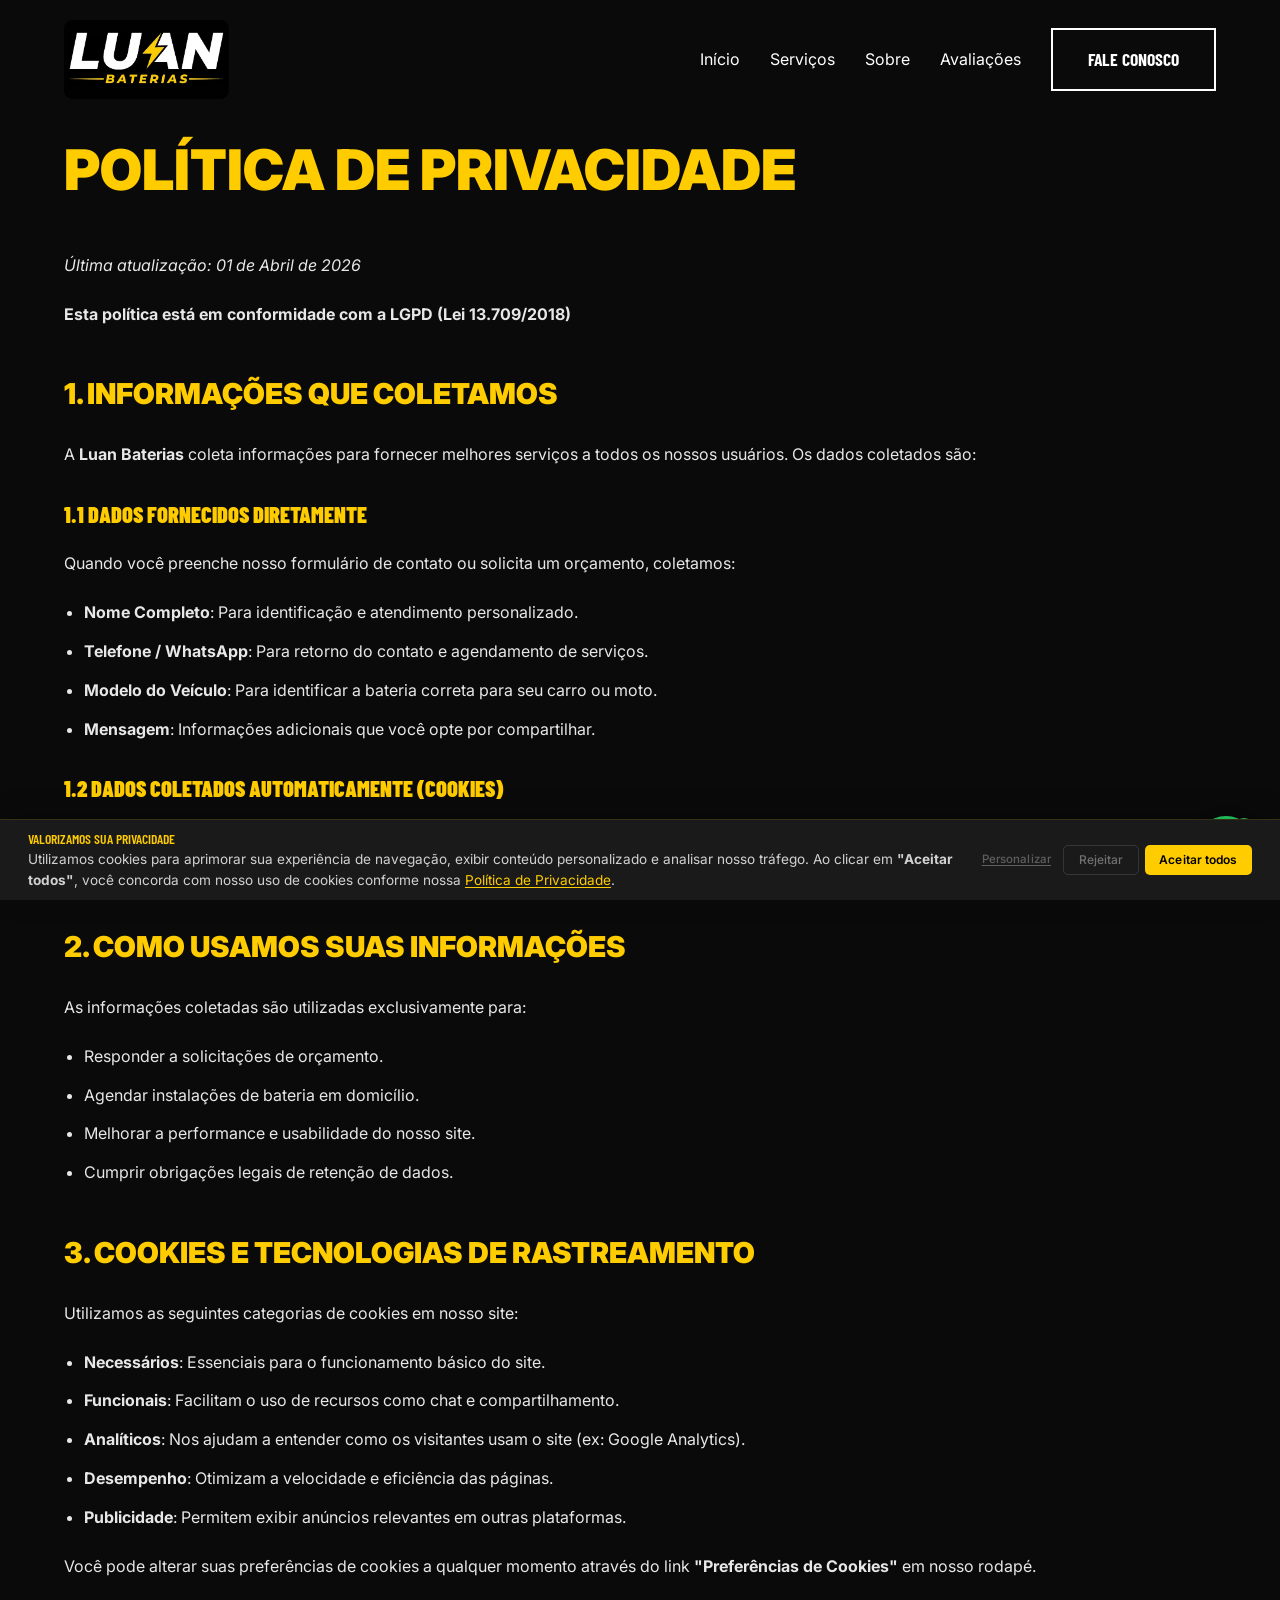
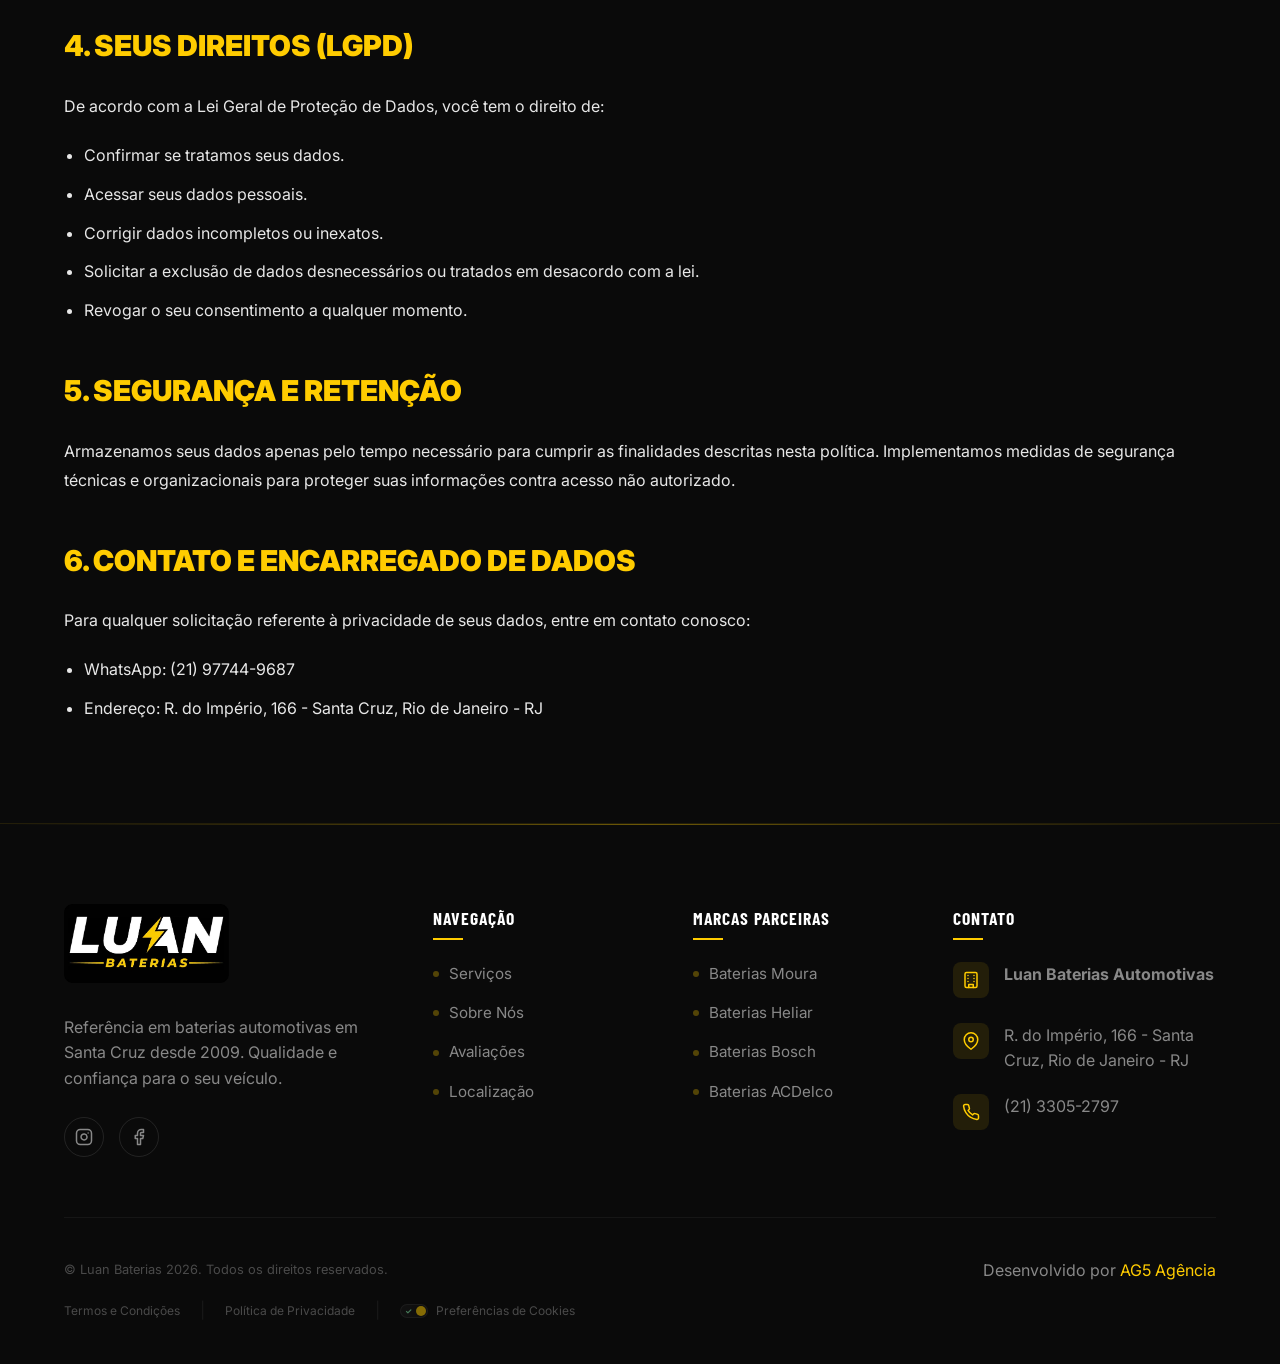
<file: politica-de-privacidade.html>
<!DOCTYPE html>
<html lang="pt-BR">
<head>
    <meta charset="UTF-8">
    <meta name="viewport" content="width=device-width, initial-scale=1.0">
    
    <!-- Google Tag Manager -->
    <script>(function(w,d,s,l,i){w[l]=w[l]||[];w[l].push({'gtm.start':
    new Date().getTime(),event:'gtm.js'});var f=d.getElementsByTagName(s)[0],
    j=d.createElement(s),dl=l!='dataLayer'?'&l='+l:'';j.async=true;j.src=
    'https://www.googletagmanager.com/gtm.js?id='+i+dl;f.parentNode.insertBefore(j,f);
    })(window,document,'script','dataLayer','GTM-P4M5PRZR');</script>
    <!-- End Google Tag Manager -->
    <title>Política de Privacidade - Luan Baterias</title>
    
    <!-- SEO & Metadados AG5 -->
    <meta name="description" content="Leia nossa Política de Privacidade para entender como a Luan Baterias protege seus dados conforme a LGPD.">
    <link rel="canonical" href="https://www.luanbaterias.ag5agencia.site/politica-de-privacidade.html">

    <link rel="preconnect" href="https://fonts.googleapis.com">
    <link rel="preconnect" href="https://fonts.gstatic.com" crossorigin>
    <link href="https://fonts.googleapis.com/css2?family=Barlow+Condensed:wght@700;900&family=Inter:wght@400;500&display=swap" rel="stylesheet">
    
    <link rel="stylesheet" href="style.css">
    <link rel="stylesheet" href="cookie-banner.css">
    <link rel="icon" type="image/x-icon" href="assests/icon-luan-baterias-loja-de-baterias-santa-cruz-rj.webp.ico">
    
    <style>
        .legal-content {
            padding: 120px 0 80px;
            line-height: 1.8;
            color: var(--text-primary);
            background: var(--bg-primary);
        }
        .legal-content h1 {
            color: var(--accent);
            margin-bottom: 30px;
            font-size: clamp(2.5rem, 5vw, 3.5rem);
            font-family: var(--font-header);
            text-transform: uppercase;
        }
        .legal-content h2 {
            color: var(--accent);
            margin-top: 40px;
            margin-bottom: 20px;
            font-size: 1.8rem;
            font-family: var(--font-header);
            text-transform: uppercase;
        }
        .legal-content h3 {
            color: var(--accent);
            margin-top: 25px;
            margin-bottom: 15px;
            font-size: 1.4rem;
        }
        .legal-content p {
            margin-bottom: 20px;
            opacity: 0.9;
        }
        .legal-content ul {
            margin-bottom: 20px;
            padding-left: 20px;
            list-style: disc;
        }
        .legal-content li {
            margin-bottom: 10px;
            opacity: 0.9;
        }
        @media (max-width: 768px) {
            .legal-content {
                padding: 100px 0 60px;
            }
        }
    </style>
</head>
<body>
    <!-- Google Tag Manager (noscript) -->
    <noscript><iframe src="https://www.googletagmanager.com/ns.html?id=GTM-P4M5PRZR"
    height="0" width="0" style="display:none;visibility:hidden"></iframe></noscript>
    <!-- End Google Tag Manager (noscript) -->
    <nav id="navbar" class="navbar scrolled">
        <div class="container nav-container">
            <a href="index.html" class="logo">
                <img src="assests/logo-luan-baterias-loja-de-baterias-santa-cruz-rj.webp" alt="Luan Baterias"
                    class="logo-img">
            </a>
            <ul class="nav-links">
                <li><a href="index.html#hero">Início</a></li>
                <li><a href="index.html#servicos">Serviços</a></li>
                <li><a href="index.html#sobre">Sobre</a></li>
                <li><a href="index.html#depoimentos">Avaliações</a></li>
                <li><a href="index.html#contato" class="btn btn-outline">Fale Conosco</a></li>
            </ul>
            <button class="mobile-menu-btn" aria-label="Abri Menu Lateral">
                <span></span>
                <span></span>
                <span></span>
            </button>
        </div>
    </nav>

    <main class="legal-content">
        <div class="container">
            <h1>Política de Privacidade</h1>
            <p><em>Última atualização: 01 de Abril de 2026</em></p>
            <p><strong>Esta política está em conformidade com a LGPD (Lei 13.709/2018)</strong></p>

            <section>
                <h2>1. Informações que Coletamos</h2>
                <p>A <strong>Luan Baterias</strong> coleta informações para fornecer melhores serviços a todos os nossos usuários. Os dados coletados são:</p>
                
                <h3>1.1 Dados Fornecidos Diretamente</h3>
                <p>Quando você preenche nosso formulário de contato ou solicita um orçamento, coletamos:</p>
                <ul>
                    <li><strong>Nome Completo</strong>: Para identificação e atendimento personalizado.</li>
                    <li><strong>Telefone / WhatsApp</strong>: Para retorno do contato e agendamento de serviços.</li>
                    <li><strong>Modelo do Veículo</strong>: Para identificar a bateria correta para seu carro ou moto.</li>
                    <li><strong>Mensagem</strong>: Informações adicionais que você opte por compartilhar.</li>
                </ul>

                <h3>1.2 Dados Coletados Automaticamente (Cookies)</h3>
                <p>Conforme sua escolha em nosso banner de consentimento, podemos coletar dados técnicos como IP, tipo de navegador e comportamento de navegação através de cookies.</p>
            </section>

            <section>
                <h2>2. Como Usamos Suas Informações</h2>
                <p>As informações coletadas são utilizadas exclusivamente para:</p>
                <ul>
                    <li>Responder a solicitações de orçamento.</li>
                    <li>Agendar instalações de bateria em domicílio.</li>
                    <li>Melhorar a performance e usabilidade do nosso site.</li>
                    <li>Cumprir obrigações legais de retenção de dados.</li>
                </ul>
            </section>

            <section>
                <h2>3. Cookies e Tecnologias de Rastreamento</h2>
                <p>Utilizamos as seguintes categorias de cookies em nosso site:</p>
                <ul>
                    <li><strong>Necessários</strong>: Essenciais para o funcionamento básico do site.</li>
                    <li><strong>Funcionais</strong>: Facilitam o uso de recursos como chat e compartilhamento.</li>
                    <li><strong>Analíticos</strong>: Nos ajudam a entender como os visitantes usam o site (ex: Google Analytics).</li>
                    <li><strong>Desempenho</strong>: Otimizam a velocidade e eficiência das páginas.</li>
                    <li><strong>Publicidade</strong>: Permitem exibir anúncios relevantes em outras plataformas.</li>
                </ul>
                <p>Você pode alterar suas preferências de cookies a qualquer momento através do link <strong>"Preferências de Cookies"</strong> em nosso rodapé.</p>
            </section>

            <section>
                <h2>4. Seus Direitos (LGPD)</h2>
                <p>De acordo com a Lei Geral de Proteção de Dados, você tem o direito de:</p>
                <ul>
                    <li>Confirmar se tratamos seus dados.</li>
                    <li>Acessar seus dados pessoais.</li>
                    <li>Corrigir dados incompletos ou inexatos.</li>
                    <li>Solicitar a exclusão de dados desnecessários ou tratados em desacordo com a lei.</li>
                    <li>Revogar o seu consentimento a qualquer momento.</li>
                </ul>
            </section>

            <section>
                <h2>5. Segurança e Retenção</h2>
                <p>Armazenamos seus dados apenas pelo tempo necessário para cumprir as finalidades descritas nesta política. Implementamos medidas de segurança técnicas e organizacionais para proteger suas informações contra acesso não autorizado.</p>
            </section>

            <section>
                <h2>6. Contato e Encarregado de Dados</h2>
                <p>Para qualquer solicitação referente à privacidade de seus dados, entre em contato conosco:</p>
                <ul>
                    <li>WhatsApp: (21) 97744-9687</li>
                    <li>Endereço: R. do Império, 166 - Santa Cruz, Rio de Janeiro - RJ</li>
                </ul>
            </section>
        </div>
    </main>

    <footer class="footer">
        <div class="footer-decoration"></div>
        <div class="container">
            <div class="footer-grid">
                <!-- Coluna 1: Marca -->
                <div class="footer-col">
                    <a href="index.html" class="logo">
                        <img src="assests/logo-luan-baterias-loja-de-baterias-santa-cruz-rj.webp" alt="Luan Baterias"
                            class="logo-img">
                    </a>
                    <p class="mt-2">Referência em baterias automotivas em Santa Cruz desde 2009. Qualidade e confiança para o seu veículo.</p>
                    <div class="social-links">
                        <a href="https://www.instagram.com/luanbateriasoficial" target="_blank" class="social-icon" aria-label="Instagram">
                            <svg width="18" height="18" viewBox="0 0 24 24" fill="none" stroke="currentColor" stroke-width="2" stroke-linecap="round" stroke-linejoin="round"><rect x="2" y="2" width="20" height="20" rx="5" ry="5"></rect><path d="M16 11.37A4 4 0 1 1 12.63 8 4 4 0 0 1 16 11.37z"></path><line x1="17.5" y1="6.5" x2="17.51" y2="6.5"></line></svg>
                        </a>
                        <a href="https://www.facebook.com/luanbaterias/" target="_blank" class="social-icon" aria-label="Facebook">
                            <svg width="18" height="18" viewBox="0 0 24 24" fill="none" stroke="currentColor" stroke-width="2" stroke-linecap="round" stroke-linejoin="round"><path d="M18 2h-3a5 5 0 0 0-5 5v3H7v4h3v8h4v-8h3l1-4h-4V7a1 1 0 0 1 1-1h3z"></path></svg>
                        </a>
                    </div>
                </div>

                <!-- Coluna 2: Navegação -->
                <div class="footer-col">
                    <h4>Navegação</h4>
                    <ul>
                        <li><a href="index.html#servicos"><span class="bullet"></span>Serviços</a></li>
                        <li><a href="index.html#sobre"><span class="bullet"></span>Sobre Nós</a></li>
                        <li><a href="index.html#depoimentos"><span class="bullet"></span>Avaliações</a></li>
                        <li><a href="index.html#localizacao"><span class="bullet"></span>Localização</a></li>
                    </ul>
                </div>

                <!-- Coluna 3: Marcas -->
                <div class="footer-col">
                    <h4>Marcas Parceiras</h4>
                    <ul>
                        <li><a href="index.html#servicos"><span class="bullet"></span>Baterias Moura</a></li>
                        <li><a href="index.html#servicos"><span class="bullet"></span>Baterias Heliar</a></li>
                        <li><a href="index.html#servicos"><span class="bullet"></span>Baterias Bosch</a></li>
                        <li><a href="index.html#servicos"><span class="bullet"></span>Baterias ACDelco</a></li>
                    </ul>
                </div>

                <!-- Coluna 4: Contato -->
                <div class="footer-col" id="contato">
                    <h4>Contato</h4>
                    <a href="https://share.google/OOYFqgg1kymTTtg96" target="_blank" class="footer-contact-item" style="margin-bottom: 25px; text-decoration: none;">
                        <div class="footer-contact-icon">
                            <svg width="18" height="18" viewBox="0 0 24 24" fill="none" stroke="currentColor" stroke-width="2" stroke-linecap="round" stroke-linejoin="round"><rect x="4" y="2" width="16" height="20" rx="2" ry="2"></rect><path d="M9 22v-4h6v4"></path><path d="M8 6h.01"></path><path d="M16 6h.01"></path><path d="M8 10h.01"></path><path d="M16 10h.01"></path><path d="M8 14h.01"></path><path d="M16 14h.01"></path></svg>
                        </div>
                        <p class="text-white" style="font-weight: 700; font-size: 1rem;">Luan Baterias Automotivas</p>
                    </a>
                    <a href="https://www.google.com/maps/dir//Luan+Baterias+Automotivas+em+Santa+Cruz+-+R.+do+Imp%C3%A9rio,+166+-+Santa+Cruz,+Rio+de+Janeiro+-+RJ,+23555-024/@-22.9149676,-43.6902243,17z/data=!3m1!5s0x9bfa457149663d:0x95a31bc519adfc7b!4m16!1m7!3m6!1s0x9bfa45711ff0f3:0x2fdcfaf7281d0193!2sLuan+Baterias+Automotivas+em+Santa+Cruz!8m2!3d-22.9149676!4d-43.6876494!16s%2Fg%2F1ptvzj4ry!4m7!1m0!1m5!1m1!1s0x9bfa45711ff0f3:0x2fdcfaf7281d0193!2m2!1d-43.6876494!2d-22.9149676?entry=ttu&g_ep=EgoyMDI2MDUwMi4wIKXMDSoASAFQAw%3D%3D" target="_blank" class="footer-contact-item">
                        <div class="footer-contact-icon">
                            <svg width="18" height="18" viewBox="0 0 24 24" fill="none" stroke="currentColor" stroke-width="2" stroke-linecap="round" stroke-linejoin="round"><path d="M21 10c0 7-9 13-9 13s-9-6-9-13a9 9 0 0 1 18 0z"></path><circle cx="12" cy="10" r="3"></circle></svg>
                        </div>
                        <p class="text-sm">R. do Império, 166 - Santa Cruz, Rio de Janeiro - RJ</p>
                    </a>
                    <a href="tel:2133052797" class="footer-contact-item">
                        <div class="footer-contact-icon">
                            <svg width="18" height="18" viewBox="0 0 24 24" fill="none" stroke="currentColor" stroke-width="2" stroke-linecap="round" stroke-linejoin="round"><path d="M22 16.92v3a2 2 0 0 1-2.18 2 19.79 19.79 0 0 1-8.63-3.07 19.5 19.5 0 0 1-6-6 19.79 19.79 0 0 1-3.07-8.67A2 2 0 0 1 4.11 2h3a2 2 0 0 1 2 1.72 12.84 12.84 0 0 0 .7 2.81 2 2 0 0 1-.45 2.11L8.09 9.91a16 16 0 0 0 6 6l1.27-1.27a2 2 0 0 1 2.11-.45 12.84 12.84 0 0 0 2.81.7A2 2 0 0 1 22 16.92z"></path></svg>
                        </div>
                        <p class="text-sm">(21) 3305-2797</p>
                    </a>
                </div>
            </div>

            <div class="footer-bottom">
                <div class="footer-credits-row">
                    <div class="footer-copyright">
                        <p>&copy; Luan Baterias 2026. Todos os direitos reservados.</p>
                    </div>
                    <p class="text-sm">Desenvolvido por <a href="https://www.ag5agencia.com.br" target="_blank" class="text-accent font-bold">AG5 Agência</a></p>
                </div>
                
                <div class="footer-legal-links">
                    <a href="termos-e-condicoes.html" class="footer-legal-link">Termos e Condições</a>
                    <span style="opacity: 0.1;">|</span>
                    <a href="politica-de-privacidade.html" class="footer-legal-link">Política de Privacidade</a>
                    <span style="opacity: 0.1;">|</span>
                    <a href="#" id="ck-prefs-link" class="footer-legal-link" style="display:inline-flex; align-items:center; gap:8px;">
                        <span style="display:inline-flex; align-items:center; width:28px; height:14px; background:rgba(255,255,255,0.05); border-radius:10px; padding:2px; border:1px solid rgba(255,255,255,0.1); position:relative; font-size:8px; font-weight:bold;">
                            <span style="color:#86EFAC; margin-left:2px;">✓</span>
                            <span style="color:#FCA5A5; margin-left:auto; margin-right:2px;">✕</span>
                            <span style="position:absolute; left:15px; width:10px; height:10px; background:var(--accent); border-radius:50%; box-shadow:0 0 5px rgba(0,0,0,0.3);"></span>
                        </span>
                        Preferências de Cookies
                    </a>
                </div>
            </div>
        </div>
    </footer>

    <!-- Drawer Mobile Premium (AG5 Pattern) -->
    <div id="nav-overlay" class="nav-overlay"></div>
    <div id="nav-drawer" class="nav-drawer">
        <div class="drawer-header">
            <img src="assests/logo-luan-baterias-loja-de-baterias-santa-cruz-rj.webp" alt="Luan Baterias" class="logo-img" width="200" height="60">
            <button class="drawer-close" aria-label="Fechar Menu">&times;</button>
        </div>
        <nav class="drawer-nav">
            <ul>
                <li><a href="index.html#hero">Início</a></li>
                <li><a href="index.html#servicos">Nossos Serviços</a></li>
                <li><a href="index.html#impacto">Por que a Luan?</a></li>
                <li><a href="index.html#sobre">Nossa História</a></li>
                <li><a href="index.html#depoimentos">Avaliações</a></li>
                <li><a href="index.html#localizacao">Onde Estamos</a></li>
                <li><a href="index.html#contato" class="btn btn-primary">Falar com Consultor</a></li>
            </ul>
        </nav>
        <div class="drawer-footer">
            <p>Equipe Luan Baterias</p>
            <div class="drawer-social">
                <a href="https://www.instagram.com/luanbateriasoficial" target="_blank">Instagram</a>
                <span>•</span>
                <a href="https://www.facebook.com/luanbaterias/" target="_blank">Facebook</a>
            </div>
        </div>
    </div>

    <!-- ========== COOKIE BANNER UNIVERSAL (AG5) ========== -->
    <div id="ck-banner" class="ck-banner" role="dialog" aria-modal="true" aria-label="Aviso de cookies" aria-live="polite" aria-hidden="true">
        <div class="ck-banner__inner">
            <div class="ck-banner__content">
                <h2 class="ck-banner__title">Valorizamos sua privacidade</h2>
                <p class="ck-banner__text">
                    Utilizamos cookies para aprimorar sua experiência de navegação, exibir conteúdo personalizado e analisar nosso tráfego. Ao clicar em <strong>"Aceitar todos"</strong>, você concorda com nosso uso de cookies conforme nossa <a href="politica-de-privacidade.html" class="ck-banner__link">Política de Privacidade</a>.
                </p>
            </div>
            <div class="ck-banner__actions">
                <button id="ck-customize" class="ck-btn ck-btn--ghost">Personalizar</button>
                <button id="ck-reject" class="ck-btn ck-btn--outline">Rejeitar</button>
                <button id="ck-accept-all" class="ck-btn ck-btn--primary">Aceitar todos</button>
            </div>
        </div>
    </div>

    <div id="ck-modal" class="ck-modal" role="dialog" aria-modal="true" aria-label="Personalizar preferências de cookies" aria-hidden="true">
        <div class="ck-modal__overlay" id="ck-modal-overlay"></div>
        <div class="ck-modal__box">
            <div class="ck-modal__header">
                <h2 class="ck-modal__title">Personalizar preferências de consentimento</h2>
                <button class="ck-modal__close" id="ck-modal-close" aria-label="Fechar modal">
                    <svg width="18" height="18" viewBox="0 0 24 24" fill="none" aria-hidden="true">
                        <path d="M18 6L6 18M6 6l12 12" stroke="currentColor" stroke-width="2" stroke-linecap="round" stroke-linejoin="round" />
                    </svg>
                </button>
            </div>
            <div class="ck-modal__body">
                <p class="ck-modal__intro">Utilizamos cookies para ajudar você a navegar com eficiência e executar certas funções.</p>
                <div class="ck-category">
                    <div class="ck-category__header">
                        <div class="ck-category__info">
                            <h3 class="ck-category__name">Necessário</h3>
                            <p class="ck-category__desc">Essenciais para o funcionamento do site.</p>
                        </div>
                        <span class="ck-category__badge">Sempre ativo</span>
                    </div>
                </div>
            </div>
            <div class="ck-modal__footer">
                <button id="ck-modal-reject" class="ck-btn ck-btn--outline">Rejeitar</button>
                <button id="ck-modal-save" class="ck-btn ck-btn--ghost">Salvar Preferências</button>
                <button id="ck-modal-accept-all" class="ck-btn ck-btn--primary">Aceitar todos</button>
            </div>
        </div>
    </div>

    <script src="script.js"></script>
    <script src="cookie-banner.js" defer></script>

    <!-- Botão Flutuante WhatsApp (AG5 Standard) -->
    <a href="https://wa.me/5521977449687?text=Olá, vim através do site e gostaria de uma informação." class="btn-flutuante-whatsapp" target="_blank" role="button" aria-label="Falar pelo WhatsApp">
        <span class="badge">1</span>
        <svg viewBox="0 0 16 16" width="30" height="30" fill="currentColor">
            <path d="M13.601 2.326A7.85 7.85 0 0 0 7.994 0C3.627 0 .068 3.558.064 7.926c0 1.399.366 2.76 1.057 3.965L0 16l4.204-1.102a7.9 7.9 0 0 0 3.79.965h.004c4.368 0 7.926-3.558 7.93-7.93A7.9 7.9 0 0 0 13.6 2.326zM7.994 14.521a6.6 6.6 0 0 1-3.356-.92l-.24-.144-2.494.654.666-2.433-.156-.251a6.56 6.56 0 0 1-1.007-3.505c0-3.626 2.957-6.584 6.591-6.584a6.56 6.56 0 0 1 4.66 1.931 6.56 6.56 0 0 1 1.928 4.66c-.004 3.639-2.961 6.592-6.592 6.592m3.615-4.934c-.197-.099-1.17-.578-1.353-.646-.182-.065-.315-.099-.445.099-.133.197-.513.646-.627.775-.114.133-.232.148-.43.05-.197-.1-.836-.308-1.592-.985-.59-.525-.985-1.175-1.103-1.372-.114-.198-.011-.304.088-.403.087-.088.197-.232.296-.346.1-.114.133-.198.198-.33.065-.134.034-.248-.015-.347-.05-.099-.445-1.076-.612-1.47-.16-.389-.323-.335-.445-.34-.114-.007-.247-.007-.38-.007a.73.73 0 0 0-.529.247c-.182.198-.691.677-.691 1.654s.71 1.916.81 2.049c.098.133 1.394 2.132 3.383 2.992.47.205.84.326 1.129.418.475.152.904.129 1.246.08.38-.058 1.171-.48 1.338-.943.164-.464.164-.86.114-.943-.049-.084-.182-.133-.38-.232"/>
        </svg>
    </a>

<script src="https://control-blog.ag5agencia.site/r.js" data-c="luan-baterias" defer></script>
</body>
</html>
</file>
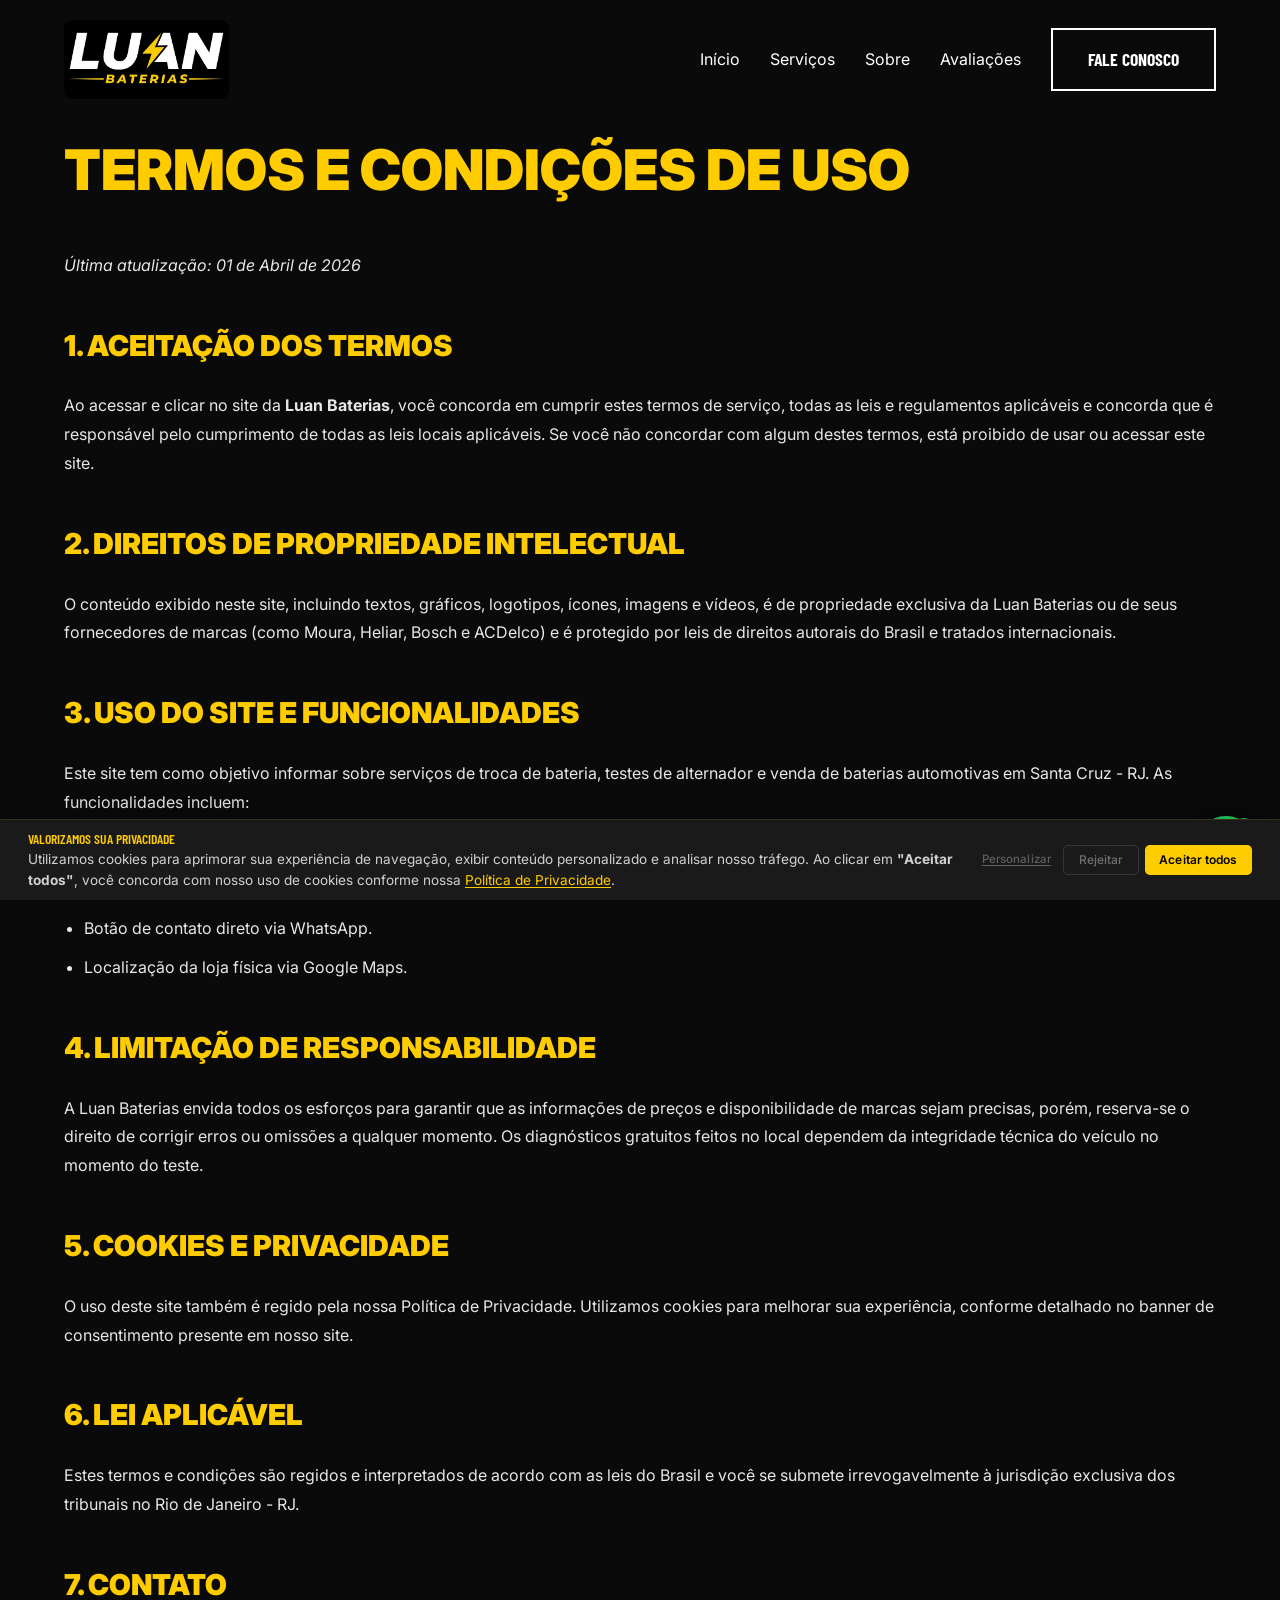
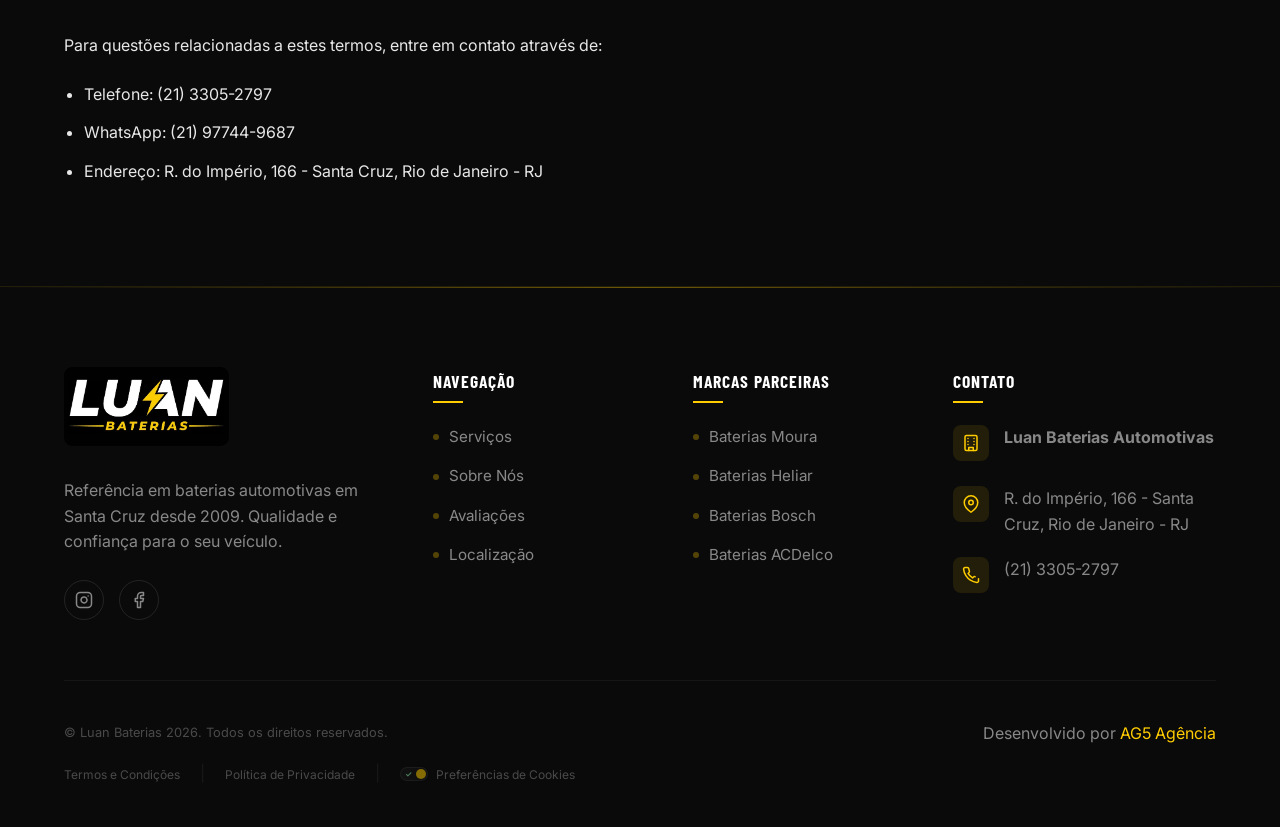
<file: termos-e-condicoes.html>
<!DOCTYPE html>
<html lang="pt-BR">
<head>
    <meta charset="UTF-8">
    <meta name="viewport" content="width=device-width, initial-scale=1.0">
    
    <!-- Google Tag Manager -->
    <script>(function(w,d,s,l,i){w[l]=w[l]||[];w[l].push({'gtm.start':
    new Date().getTime(),event:'gtm.js'});var f=d.getElementsByTagName(s)[0],
    j=d.createElement(s),dl=l!='dataLayer'?'&l='+l:'';j.async=true;j.src=
    'https://www.googletagmanager.com/gtm.js?id='+i+dl;f.parentNode.insertBefore(j,f);
    })(window,document,'script','dataLayer','GTM-P4M5PRZR');</script>
    <!-- End Google Tag Manager -->
    <title>Termos e Condições - Luan Baterias</title>
    
    <!-- SEO & Metadados AG5 -->
    <meta name="description" content="Termos e Condições de uso do site da Luan Baterias. Saiba mais sobre nossos serviços de baterias em Santa Cruz - RJ.">
    <link rel="canonical" href="https://www.luanbaterias.ag5agencia.site/termos-e-condicoes.html">

    <link rel="preconnect" href="https://fonts.googleapis.com">
    <link rel="preconnect" href="https://fonts.gstatic.com" crossorigin>
    <link href="https://fonts.googleapis.com/css2?family=Barlow+Condensed:wght@700;900&family=Inter:wght@400;500&display=swap" rel="stylesheet">
    
    <link rel="stylesheet" href="style.css">
    <link rel="stylesheet" href="cookie-banner.css">
    <link rel="icon" type="image/x-icon" href="assests/icon-luan-baterias-loja-de-baterias-santa-cruz-rj.webp.ico">
    
    <style>
        .legal-content {
            padding: 120px 0 80px;
            line-height: 1.8;
            color: var(--text-primary);
            background: var(--bg-primary);
        }
        .legal-content h1 {
            color: var(--accent);
            margin-bottom: 30px;
            font-size: clamp(2.5rem, 5vw, 3.5rem);
            font-family: var(--font-header);
            text-transform: uppercase;
        }
        .legal-content h2 {
            color: var(--accent);
            margin-top: 40px;
            margin-bottom: 20px;
            font-size: 1.8rem;
            font-family: var(--font-header);
            text-transform: uppercase;
        }
        .legal-content p {
            margin-bottom: 20px;
            opacity: 0.9;
        }
        .legal-content ul {
            margin-bottom: 20px;
            padding-left: 20px;
            list-style: disc;
        }
        .legal-content li {
            margin-bottom: 10px;
            opacity: 0.9;
        }
        @media (max-width: 768px) {
            .legal-content {
                padding: 100px 0 60px;
            }
        }
    </style>
</head>
<body>
    <!-- Google Tag Manager (noscript) -->
    <noscript><iframe src="https://www.googletagmanager.com/ns.html?id=GTM-P4M5PRZR"
    height="0" width="0" style="display:none;visibility:hidden"></iframe></noscript>
    <!-- End Google Tag Manager (noscript) -->
    <nav id="navbar" class="navbar scrolled">
        <div class="container nav-container">
            <a href="index.html" class="logo">
                <img src="assests/logo-luan-baterias-loja-de-baterias-santa-cruz-rj.webp" alt="Luan Baterias"
                    class="logo-img">
            </a>
            <ul class="nav-links">
                <li><a href="index.html#hero">Início</a></li>
                <li><a href="index.html#servicos">Serviços</a></li>
                <li><a href="index.html#sobre">Sobre</a></li>
                <li><a href="index.html#depoimentos">Avaliações</a></li>
                <li><a href="index.html#contato" class="btn btn-outline">Fale Conosco</a></li>
            </ul>
            <button class="mobile-menu-btn" aria-label="Abri Menu Lateral">
                <span></span>
                <span></span>
                <span></span>
            </button>
        </div>
    </nav>

    <main class="legal-content">
        <div class="container">
            <h1>Termos e Condições de Uso</h1>
            <p><em>Última atualização: 01 de Abril de 2026</em></p>

            <section>
                <h2>1. Aceitação dos Termos</h2>
                <p>Ao acessar e clicar no site da <strong>Luan Baterias</strong>, você concorda em cumprir estes termos de serviço, todas as leis e regulamentos aplicáveis ​​e concorda que é responsável pelo cumprimento de todas as leis locais aplicáveis. Se você não concordar com algum destes termos, está proibido de usar ou acessar este site.</p>
            </section>

            <section>
                <h2>2. Direitos de Propriedade Intelectual</h2>
                <p>O conteúdo exibido neste site, incluindo textos, gráficos, logotipos, ícones, imagens e vídeos, é de propriedade exclusiva da Luan Baterias ou de seus fornecedores de marcas (como Moura, Heliar, Bosch e ACDelco) e é protegido por leis de direitos autorais do Brasil e tratados internacionais.</p>
            </section>

            <section>
                <h2>3. Uso do Site e Funcionalidades</h2>
                <p>Este site tem como objetivo informar sobre serviços de troca de bateria, testes de alternador e venda de baterias automotivas em Santa Cruz - RJ. As funcionalidades incluem:</p>
                <ul>
                    <li>Consulta de serviços e marcas parceiras.</li>
                    <li>Formulário de solicitação de orçamento e contato.</li>
                    <li>Botão de contato direto via WhatsApp.</li>
                    <li>Localização da loja física via Google Maps.</li>
                </ul>
            </section>

            <section>
                <h2>4. Limitação de Responsabilidade</h2>
                <p>A Luan Baterias envida todos os esforços para garantir que as informações de preços e disponibilidade de marcas sejam precisas, porém, reserva-se o direito de corrigir erros ou omissões a qualquer momento. Os diagnósticos gratuitos feitos no local dependem da integridade técnica do veículo no momento do teste.</p>
            </section>

            <section>
                <h2>5. Cookies e Privacidade</h2>
                <p>O uso deste site também é regido pela nossa Política de Privacidade. Utilizamos cookies para melhorar sua experiência, conforme detalhado no banner de consentimento presente em nosso site.</p>
            </section>

            <section>
                <h2>6. Lei Aplicável</h2>
                <p>Estes termos e condições são regidos e interpretados de acordo com as leis do Brasil e você se submete irrevogavelmente à jurisdição exclusiva dos tribunais no Rio de Janeiro - RJ.</p>
            </section>

            <section>
                <h2>7. Contato</h2>
                <p>Para questões relacionadas a estes termos, entre em contato através de:</p>
                <ul>
                    <li>Telefone: (21) 3305-2797</li>
                    <li>WhatsApp: (21) 97744-9687</li>
                    <li>Endereço: R. do Império, 166 - Santa Cruz, Rio de Janeiro - RJ</li>
                </ul>
            </section>
        </div>
    </main>

    <footer class="footer">
        <div class="footer-decoration"></div>
        <div class="container">
            <div class="footer-grid">
                <!-- Coluna 1: Marca -->
                <div class="footer-col">
                    <a href="index.html" class="logo">
                        <img src="assests/logo-luan-baterias-loja-de-baterias-santa-cruz-rj.webp" alt="Luan Baterias"
                            class="logo-img">
                    </a>
                    <p class="mt-2">Referência em baterias automotivas em Santa Cruz desde 2009. Qualidade e confiança para o seu veículo.</p>
                    <div class="social-links">
                        <a href="https://www.instagram.com/luanbateriasoficial" target="_blank" class="social-icon" aria-label="Instagram">
                            <svg width="18" height="18" viewBox="0 0 24 24" fill="none" stroke="currentColor" stroke-width="2" stroke-linecap="round" stroke-linejoin="round"><rect x="2" y="2" width="20" height="20" rx="5" ry="5"></rect><path d="M16 11.37A4 4 0 1 1 12.63 8 4 4 0 0 1 16 11.37z"></path><line x1="17.5" y1="6.5" x2="17.51" y2="6.5"></line></svg>
                        </a>
                        <a href="https://www.facebook.com/luanbaterias/" target="_blank" class="social-icon" aria-label="Facebook">
                            <svg width="18" height="18" viewBox="0 0 24 24" fill="none" stroke="currentColor" stroke-width="2" stroke-linecap="round" stroke-linejoin="round"><path d="M18 2h-3a5 5 0 0 0-5 5v3H7v4h3v8h4v-8h3l1-4h-4V7a1 1 0 0 1 1-1h3z"></path></svg>
                        </a>
                    </div>
                </div>

                <!-- Coluna 2: Navegação -->
                <div class="footer-col">
                    <h4>Navegação</h4>
                    <ul>
                        <li><a href="index.html#servicos"><span class="bullet"></span>Serviços</a></li>
                        <li><a href="index.html#sobre"><span class="bullet"></span>Sobre Nós</a></li>
                        <li><a href="index.html#depoimentos"><span class="bullet"></span>Avaliações</a></li>
                        <li><a href="index.html#localizacao"><span class="bullet"></span>Localização</a></li>
                    </ul>
                </div>

                <!-- Coluna 3: Marcas -->
                <div class="footer-col">
                    <h4>Marcas Parceiras</h4>
                    <ul>
                        <li><a href="index.html#servicos"><span class="bullet"></span>Baterias Moura</a></li>
                        <li><a href="index.html#servicos"><span class="bullet"></span>Baterias Heliar</a></li>
                        <li><a href="index.html#servicos"><span class="bullet"></span>Baterias Bosch</a></li>
                        <li><a href="index.html#servicos"><span class="bullet"></span>Baterias ACDelco</a></li>
                    </ul>
                </div>

                <!-- Coluna 4: Contato -->
                <div class="footer-col" id="contato">
                    <h4>Contato</h4>
                    <a href="https://share.google/OOYFqgg1kymTTtg96" target="_blank" class="footer-contact-item" style="margin-bottom: 25px; text-decoration: none;">
                        <div class="footer-contact-icon">
                            <svg width="18" height="18" viewBox="0 0 24 24" fill="none" stroke="currentColor" stroke-width="2" stroke-linecap="round" stroke-linejoin="round"><rect x="4" y="2" width="16" height="20" rx="2" ry="2"></rect><path d="M9 22v-4h6v4"></path><path d="M8 6h.01"></path><path d="M16 6h.01"></path><path d="M8 10h.01"></path><path d="M16 10h.01"></path><path d="M8 14h.01"></path><path d="M16 14h.01"></path></svg>
                        </div>
                        <p class="text-white" style="font-weight: 700; font-size: 1rem;">Luan Baterias Automotivas</p>
                    </a>
                    <a href="https://www.google.com/maps/dir//Luan+Baterias+Automotivas+em+Santa+Cruz+-+R.+do+Imp%C3%A9rio,+166+-+Santa+Cruz,+Rio+de+Janeiro+-+RJ,+23555-024/@-22.9149676,-43.6902243,17z/data=!3m1!5s0x9bfa457149663d:0x95a31bc519adfc7b!4m16!1m7!3m6!1s0x9bfa45711ff0f3:0x2fdcfaf7281d0193!2sLuan+Baterias+Automotivas+em+Santa+Cruz!8m2!3d-22.9149676!4d-43.6876494!16s%2Fg%2F1ptvzj4ry!4m7!1m0!1m5!1m1!1s0x9bfa45711ff0f3:0x2fdcfaf7281d0193!2m2!1d-43.6876494!2d-22.9149676?entry=ttu&g_ep=EgoyMDI2MDUwMi4wIKXMDSoASAFQAw%3D%3D" target="_blank" class="footer-contact-item">
                        <div class="footer-contact-icon">
                            <svg width="18" height="18" viewBox="0 0 24 24" fill="none" stroke="currentColor" stroke-width="2" stroke-linecap="round" stroke-linejoin="round"><path d="M21 10c0 7-9 13-9 13s-9-6-9-13a9 9 0 0 1 18 0z"></path><circle cx="12" cy="10" r="3"></circle></svg>
                        </div>
                        <p class="text-sm">R. do Império, 166 - Santa Cruz, Rio de Janeiro - RJ</p>
                    </a>
                    <a href="tel:2133052797" class="footer-contact-item">
                        <div class="footer-contact-icon">
                            <svg width="18" height="18" viewBox="0 0 24 24" fill="none" stroke="currentColor" stroke-width="2" stroke-linecap="round" stroke-linejoin="round"><path d="M22 16.92v3a2 2 0 0 1-2.18 2 19.79 19.79 0 0 1-8.63-3.07 19.5 19.5 0 0 1-6-6 19.79 19.79 0 0 1-3.07-8.67A2 2 0 0 1 4.11 2h3a2 2 0 0 1 2 1.72 12.84 12.84 0 0 0 .7 2.81 2 2 0 0 1-.45 2.11L8.09 9.91a16 16 0 0 0 6 6l1.27-1.27a2 2 0 0 1 2.11-.45 12.84 12.84 0 0 0 navigator.clipboard.writeText('file:///' + window.location.pathname.replace(/^\//,'').replace(/ /g, '%20')); alert('Link copiado!'); 2.81.7A2 2 0 0 1 22 16.92z"></path></svg>
                        </div>
                        <p class="text-sm">(21) 3305-2797</p>
                    </a>
                </div>
            </div>

            <div class="footer-bottom">
                <div class="footer-credits-row">
                    <div class="footer-copyright">
                        <p>&copy; Luan Baterias 2026. Todos os direitos reservados.</p>
                    </div>
                    <p class="text-sm">Desenvolvido por <a href="https://www.ag5agencia.com.br" target="_blank" class="text-accent font-bold">AG5 Agência</a></p>
                </div>
                
                <div class="footer-legal-links">
                    <a href="termos-e-condicoes.html" class="footer-legal-link">Termos e Condições</a>
                    <span style="opacity: 0.1;">|</span>
                    <a href="politica-de-privacidade.html" class="footer-legal-link">Política de Privacidade</a>
                    <span style="opacity: 0.1;">|</span>
                    <a href="#" id="ck-prefs-link" class="footer-legal-link" style="display:inline-flex; align-items:center; gap:8px;">
                        <span style="display:inline-flex; align-items:center; width:28px; height:14px; background:rgba(255,255,255,0.05); border-radius:10px; padding:2px; border:1px solid rgba(255,255,255,0.1); position:relative; font-size:8px; font-weight:bold;">
                            <span style="color:#86EFAC; margin-left:2px;">✓</span>
                            <span style="color:#FCA5A5; margin-left:auto; margin-right:2px;">✕</span>
                            <span style="position:absolute; left:15px; width:10px; height:10px; background:var(--accent); border-radius:50%; box-shadow:0 0 5px rgba(0,0,0,0.3);"></span>
                        </span>
                        Preferências de Cookies
                    </a>
                </div>
            </div>
        </div>
    </footer>

    <!-- Drawer Mobile Premium (AG5 Pattern) -->
    <div id="nav-overlay" class="nav-overlay"></div>
    <div id="nav-drawer" class="nav-drawer">
        <div class="drawer-header">
            <img src="assests/logo-luan-baterias-loja-de-baterias-santa-cruz-rj.webp" alt="Luan Baterias" class="logo-img" width="200" height="60">
            <button class="drawer-close" aria-label="Fechar Menu">&times;</button>
        </div>
        <nav class="drawer-nav">
            <ul>
                <li><a href="index.html#hero">Início</a></li>
                <li><a href="index.html#servicos">Nossos Serviços</a></li>
                <li><a href="index.html#impacto">Por que a Luan?</a></li>
                <li><a href="index.html#sobre">Nossa História</a></li>
                <li><a href="index.html#depoimentos">Avaliações</a></li>
                <li><a href="index.html#localizacao">Onde Estamos</a></li>
                <li><a href="index.html#contato" class="btn btn-primary">Falar com Consultor</a></li>
            </ul>
        </nav>
        <div class="drawer-footer">
            <p>Equipe Luan Baterias</p>
            <div class="drawer-social">
                <a href="https://www.instagram.com/luanbateriasoficial" target="_blank">Instagram</a>
                <span>•</span>
                <a href="https://www.facebook.com/luanbaterias/" target="_blank">Facebook</a>
            </div>
        </div>
    </div>

    <!-- ========== COOKIE BANNER UNIVERSAL (AG5) ========== -->
    <div id="ck-banner" class="ck-banner" role="dialog" aria-modal="true" aria-label="Aviso de cookies" aria-live="polite" aria-hidden="true">
        <div class="ck-banner__inner">
            <div class="ck-banner__content">
                <h2 class="ck-banner__title">Valorizamos sua privacidade</h2>
                <p class="ck-banner__text">
                    Utilizamos cookies para aprimorar sua experiência de navegação, exibir conteúdo personalizado e analisar nosso tráfego. Ao clicar em <strong>"Aceitar todos"</strong>, você concorda com nosso uso de cookies conforme nossa <a href="politica-de-privacidade.html" class="ck-banner__link">Política de Privacidade</a>.
                </p>
            </div>
            <div class="ck-banner__actions">
                <button id="ck-customize" class="ck-btn ck-btn--ghost">Personalizar</button>
                <button id="ck-reject" class="ck-btn ck-btn--outline">Rejeitar</button>
                <button id="ck-accept-all" class="ck-btn ck-btn--primary">Aceitar todos</button>
            </div>
        </div>
    </div>

    <div id="ck-modal" class="ck-modal" role="dialog" aria-modal="true" aria-label="Personalizar preferências de cookies" aria-hidden="true">
        <div class="ck-modal__overlay" id="ck-modal-overlay"></div>
        <div class="ck-modal__box">
            <div class="ck-modal__header">
                <h2 class="ck-modal__title">Personalizar preferências de consentimento</h2>
                <button class="ck-modal__close" id="ck-modal-close" aria-label="Fechar modal">
                    <svg width="18" height="18" viewBox="0 0 24 24" fill="none" aria-hidden="true">
                        <path d="M18 6L6 18M6 6l12 12" stroke="currentColor" stroke-width="2" stroke-linecap="round" stroke-linejoin="round" />
                    </svg>
                </button>
            </div>
            <div class="ck-modal__body">
                <p class="ck-modal__intro">Utilizamos cookies para ajudar você a navegar com eficiência e executar certas funções.</p>
                <div class="ck-category">
                    <div class="ck-category__header">
                        <div class="ck-category__info">
                            <h3 class="ck-category__name">Necessário</h3>
                            <p class="ck-category__desc">Essenciais para o funcionamento do site.</p>
                        </div>
                        <span class="ck-category__badge">Sempre ativo</span>
                    </div>
                </div>
            </div>
            <div class="ck-modal__footer">
                <button id="ck-modal-reject" class="ck-btn ck-btn--outline">Rejeitar</button>
                <button id="ck-modal-save" class="ck-btn ck-btn--ghost">Salvar Preferências</button>
                <button id="ck-modal-accept-all" class="ck-btn ck-btn--primary">Aceitar todos</button>
            </div>
        </div>
    </div>

    <script src="script.js"></script>
    <script src="cookie-banner.js" defer></script>

    <!-- Botão Flutuante WhatsApp (AG5 Standard) -->
    <a href="https://wa.me/5521977449687?text=Olá, vim através do site e gostaria de uma informação." class="btn-flutuante-whatsapp" target="_blank" role="button" aria-label="Falar pelo WhatsApp">
        <span class="badge">1</span>
        <svg viewBox="0 0 16 16" width="30" height="30" fill="currentColor">
            <path d="M13.601 2.326A7.85 7.85 0 0 0 7.994 0C3.627 0 .068 3.558.064 7.926c0 1.399.366 2.76 1.057 3.965L0 16l4.204-1.102a7.9 7.9 0 0 0 3.79.965h.004c4.368 0 7.926-3.558 7.93-7.93A7.9 7.9 0 0 0 13.6 2.326zM7.994 14.521a6.6 6.6 0 0 1-3.356-.92l-.24-.144-2.494.654.666-2.433-.156-.251a6.56 6.56 0 0 1-1.007-3.505c0-3.626 2.957-6.584 6.591-6.584a6.56 6.56 0 0 1 4.66 1.931 6.56 6.56 0 0 1 1.928 4.66c-.004 3.639-2.961 6.592-6.592 6.592m3.615-4.934c-.197-.099-1.17-.578-1.353-.646-.182-.065-.315-.099-.445.099-.133.197-.513.646-.627.775-.114.133-.232.148-.43.05-.197-.1-.836-.308-1.592-.985-.59-.525-.985-1.175-1.103-1.372-.114-.198-.011-.304.088-.403.087-.088.197-.232.296-.346.1-.114.133-.198.198-.33.065-.134.034-.248-.015-.347-.05-.099-.445-1.076-.612-1.47-.16-.389-.323-.335-.445-.34-.114-.007-.247-.007-.38-.007a.73.73 0 0 0-.529.247c-.182.198-.691.677-.691 1.654s.71 1.916.81 2.049c.098.133 1.394 2.132 3.383 2.992.47.205.84.326 1.129.418.475.152.904.129 1.246.08.38-.058 1.171-.48 1.338-.943.164-.464.164-.86.114-.943-.049-.084-.182-.133-.38-.232"/>
        </svg>
    </a>

<script src="https://control-blog.ag5agencia.site/r.js" data-c="luan-baterias" defer></script>
</body>
</html>
</file>
<file: style.css>
:root {
    --bg-primary: #0A0A0A;
    --bg-secondary: #111111;
    --accent: #FFCC00;
    --accent-hover: #E8A800;
    --text-primary: #FFFFFF;
    --text-secondary: #888888;
    --border: #2A2A2A;
    --font-display: 'Barlow Condensed', sans-serif;
    --font-body: 'Inter', sans-serif;
    --container-width: 1200px;
    --transition: 0.3s cubic-bezier(0.16, 1, 0.3, 1);
}

/* Animações Simplificadas */
@keyframes animTicker {
    0% { transform: translateX(0); }
    100% { transform: translateX(-50%); }
}

@keyframes animBrands {
    0% { transform: translateX(0); }
    100% { transform: translateX(-50%); }
}

@keyframes animReviews {
    0% { transform: translateX(0); }
    100% { transform: translateX(-50%); }
}

@keyframes boltPulse {
    0% { transform: translateY(-50%) scale(1); opacity: 0.05; }
    50% { transform: translateY(-50%) scale(1.08); opacity: 0.1; }
    100% { transform: translateY(-50%) scale(1); opacity: 0.05; }
}

@keyframes fadeIn {
    0% { opacity: 0; }
    100% { opacity: 1; }
}

* {
    margin: 0;
    padding: 0;
    box-sizing: border-box;
}

/* PageSpeed fix: scroll-behavior apenas para quem não prefere redução de movimento */
@media (prefers-reduced-motion: no-preference) {
    html {
        scroll-behavior: smooth;
    }
}

body {
    background-color: var(--bg-primary);
    color: var(--text-primary);
    font-family: var(--font-body);
    line-height: 1.6;
    overflow-x: hidden;
}

h1, h2, h3, .logo {
    font-family: var(--font-display);
    text-transform: uppercase;
    font-weight: 900;
}

a {
    text-decoration: none;
    color: inherit;
    transition: var(--transition);
}

ul {
    list-style: none;
}

img {
    max-width: 100%;
    display: block;
}

.container {
    width: 90%;
    max-width: var(--container-width);
    margin: 0 auto;
}

.section {
    padding: 100px 0;
}

.bg-secondary {
    background-color: var(--bg-secondary);
}

.text-accent {
    color: var(--accent);
}

.text-muted {
    color: var(--text-secondary);
}

.btn {
    display: inline-flex;
    align-items: center;
    gap: 10px;
    padding: 15px 35px;
    font-family: var(--font-display);
    font-weight: 700;
    font-size: 1.1rem;
    text-transform: uppercase;
    cursor: pointer;
    transition: var(--transition);
    border: none;
}

.btn-primary {
    background-color: var(--accent);
    color: var(--bg-primary);
}

.btn-primary:hover {
    background-color: var(--accent-hover);
    transform: translateY(-3px);
}

.btn-outline {
    background-color: transparent;
    border: 2px solid var(--text-primary);
    color: var(--text-primary);
}

.btn-outline:hover {
    background-color: var(--text-primary);
    color: var(--bg-primary);
}

.w-full {
    width: 100%;
    justify-content: center;
}

.mt-1 { margin-top: 1rem; }
.mt-2 { margin-top: 2rem; }

/* Navbar */
.navbar {
    position: fixed;
    top: 0;
    left: 0;
    width: 100%;
    z-index: 1000;
    padding: 20px 0;
    transition: var(--transition);
    background: transparent;
}

.navbar.scrolled {
    background: rgba(10, 10, 10, 0.95);
    backdrop-filter: blur(10px);
    padding: 15px 0;
    border-bottom: 1px solid var(--border);
}

.nav-container {
    display: flex;
    justify-content: space-between;
    align-items: center;
}

.logo {
    display: flex;
    align-items: center;
    /* PageSpeed: removida animação inicial que causava CLS */
    opacity: 1;
}

.logo-img {
    height: 79px; /* PageSpeed: coincide com HTML */
    width: auto;
    object-fit: contain;
}

.nav-links {
    display: flex;
    align-items: center;
    gap: 30px;
}

.nav-links a:hover {
    color: var(--accent);
}

.mobile-menu-btn {
    display: none;
    flex-direction: column;
    gap: 6px;
    background: none;
    border: none;
    cursor: pointer;
}

.mobile-menu-btn span {
    width: 30px;
    height: 2px;
    background: var(--text-primary);
    transition: var(--transition);
}

/* Hero */
.hero {
    position: relative;
    height: 100vh;
    display: flex;
    align-items: center;
    overflow: hidden;
}

.hero-bg {
    position: absolute;
    top: 0;
    left: 0;
    width: 100%;
    height: 100%;
    z-index: -1;
}

.hero-bg .hero-video {
    width: 100%;
    height: 100%;
    object-fit: cover;
    object-position: 100% center; /* Vídeo totalmente à direita */
}

.hero-overlay {
    position: absolute;
    top: 0;
    left: 0;
    width: 100%;
    height: 100%;
    /* Gradiente ultra-extenso e suave (Soft Easing) */
    background: linear-gradient(90deg, 
        #0A0A0A 0%,
        #0A0A0A 15%,
        rgba(10, 10, 10, 0.98) 35%,
        rgba(10, 10, 10, 0.92) 55%,
        rgba(10, 10, 10, 0.75) 75%,
        rgba(10, 10, 10, 0.3) 90%,
        transparent 100%
    );
}

.sound-toggle {
    position: absolute;
    bottom: 30px;
    left: 5%;
    z-index: 100;
    background: rgba(0, 0, 0, 0.4);
    border: 1px solid rgba(255, 255, 255, 0.2);
    color: var(--text-primary);
    width: 45px;
    height: 45px;
    border-radius: 50%;
    display: flex;
    align-items: center;
    justify-content: center;
    cursor: pointer;
    transition: var(--transition);
    backdrop-filter: blur(5px);
}

.sound-toggle:hover {
    background: rgba(255, 255, 255, 0.1);
    border-color: var(--accent);
    color: var(--accent);
}

@media (max-width: 768px) {
    .sound-toggle {
        bottom: 20px;
        left: 20px;
        width: 40px;
        height: 40px;
    }
}

.hero-content {
    position: relative;
    z-index: 2;
}

.hero-title {
    font-size: clamp(3.5rem, 9vw, 10vw);
    line-height: 0.9;
    margin-bottom: 20px;
    opacity: 0;
    transform: translateY(10px); /* PageSpeed: reduzido de 40px para diminuir CLS */
    will-change: transform, opacity;
}

.hero-subtitle {
    font-size: clamp(1.1rem, 2vw, 1.4rem);
    font-family: var(--font-body);
    font-weight: 400;
    text-transform: none; /* Removendo o uppercase */
    max-width: 700px;
    margin-bottom: 55px;
    color: var(--text-primary);
    line-height: 1.6;
    opacity: 0;
    transform: translateY(10px); /* PageSpeed: reduzido de 40px para diminuir CLS */
    will-change: transform, opacity;
}

.hero-ctas {
    display: flex;
    flex-wrap: wrap;
    gap: 20px;
    opacity: 0;
    transform: translateY(20px);
}

.hero-ctas .btn {
    padding: 18px 45px;
    font-size: 1.2rem;
}

@media (max-width: 768px) {
    .hero-subtitle {
        max-width: 100%;
    }
    
    .hero-ctas .btn {
        padding: 16px 30px;
        font-size: 1rem;
        width: 100%;
        justify-content: center;
    }
}

.hero-bolt-decor {
    position: absolute;
    right: 5%;
    top: 50%;
    transform: translateY(-50%);
    width: 30vw;
    height: 60vh;
    z-index: 1;
    pointer-events: none;
}

.hero-bolt-decor svg {
    width: 100%;
    height: 100%;
    animation: boltPulse 2s ease-in-out infinite;
}

/* Ticker Bar */
.ticker-bar {
    background: var(--accent);
    color: var(--bg-primary);
    padding: 15px 0;
    overflow: hidden;
    white-space: nowrap;
    font-family: var(--font-display);
    font-weight: 900;
    font-size: 1.2rem;
    text-transform: uppercase;
    min-height: 58px; /* PageSpeed: reserva espaço */
}

.ticker-track {
    display: flex !important;
    flex-direction: row !important;
    width: max-content !important;
    animation: animTicker 30s linear infinite;
}

.ticker-track span {
    flex-shrink: 0;
    padding-right: 50px;
    display: inline-block;
}

/* Split Layout */
.split-layout {
    display: grid;
    grid-template-columns: 1fr 1fr;
    gap: 60px;
    align-items: center;
}

.section-title {
    font-size: clamp(2rem, 5vw, 4rem);
    line-height: 1;
    margin-bottom: 30px;
}

.impact-solution {
    margin-top: 40px;
    display: flex;
    flex-direction: column;
    gap: 30px;
}

.solution-item {
    display: flex;
    gap: 20px;
}

.solution-icon {
    font-size: 2rem;
    background: var(--bg-secondary);
    min-width: 60px;
    height: 60px;
    display: flex;
    align-items: center;
    justify-content: center;
    border: 1px solid var(--accent);
    color: var(--accent);
}

.impact-image img {
    width: 100%;
    height: auto;
    aspect-ratio: 2 / 3;
    object-fit: cover;
    border-left: 5px solid var(--accent);
}

/* Services */
.services-list {
    margin-top: 60px;
}

.service-item {
    display: flex;
    align-items: flex-start;
    gap: 40px;
    padding: 40px 0;
    border-bottom: 1px solid var(--border);
    cursor: pointer;
    position: relative;
    transition: var(--transition);
}

.service-num {
    font-family: var(--font-display);
    font-size: 5rem;
    line-height: 1;
    color: var(--accent);
    opacity: 0.15;
    transition: var(--transition);
    min-width: 100px;
}

.service-content h3 {
    font-size: 2rem;
    margin-bottom: 10px;
    transition: var(--transition);
}

.service-desc {
    font-size: 1.1rem;
    color: var(--text-secondary);
}

.service-details {
    max-height: 0;
    overflow: hidden;
    transition: 0.5s ease;
    color: var(--text-secondary);
    margin-top: 0;
}

.service-item:hover {
    padding-left: 20px;
}

.service-item:hover .service-num {
    opacity: 0.8;
    transform: translateX(10px);
}

.service-item:hover .service-content h3 {
    color: var(--accent);
}

.service-item:hover .service-details {
    max-height: 100px;
    margin-top: 15px;
}

/* Gallery */
.grid-gallery {
    display: grid;
    grid-template-columns: repeat(4, 1fr);
    height: 400px;
}

.gallery-item {
    overflow: hidden;
}

.gallery-item img {
    width: 100%;
    height: 100%;
    aspect-ratio: 1 / 1; /* PageSpeed: reserva espaço no mobile */
    object-fit: cover;
    transition: 0.6s ease;
}

.gallery-item:hover img {
    transform: scale(1.1);
}

/* Counters */
.counters-grid {
    display: grid;
    grid-template-columns: 1fr 1fr;
    gap: 30px;
}

.counter-item {
    background: var(--bg-secondary);
    padding: 40px;
    text-align: center;
    border-bottom: 4px solid var(--accent);
}

.counter-value {
    display: block;
    font-family: var(--font-display);
    font-size: 4rem;
    color: var(--accent);
    line-height: 1;
}

.counter-label {
    text-transform: uppercase;
    font-weight: 700;
    font-size: 0.9rem;
    color: var(--text-secondary);
}

/* Testimonials */
.testimonial-header {
    margin-bottom: 50px;
}

.google-badge {
    display: flex;
    align-items: center;
    gap: 15px;
    background: rgba(255, 255, 255, 0.05);
    padding: 10px 20px;
    border-radius: 50px;
    border: 1px solid var(--border);
    margin-bottom: 25px;
    width: fit-content;
    animation: fadeIn 0.8s ease-out;
}

.google-info {
    display: flex;
    flex-direction: column;
    line-height: 1.2;
}

.rating {
    font-weight: 900;
    color: var(--accent);
    font-size: 1.1rem;
    font-family: var(--font-display);
}

.reviews-count {
    font-size: 0.75rem;
    color: var(--text-secondary);
    text-transform: uppercase;
    letter-spacing: 1px;
}

.card-header {
    display: flex;
    justify-content: space-between;
    align-items: center;
    margin-bottom: 15px;
}

.card-header .stars {
    margin-bottom: 0;
}

.marquee-testimonials {
    padding: 40px 0;
    background: var(--bg-secondary);
}

.marquee-track {
    display: flex !important;
    flex-direction: row !important;
    gap: 30px !important;
    animation: animReviews 35s linear infinite;
    width: max-content !important;
}

.testimonial-card {
    min-width: 350px;
    background: var(--bg-primary);
    padding: 30px;
    border: 1px solid var(--border);
    flex-shrink: 0;
}

.stars {
    color: var(--accent);
    margin-bottom: 15px;
}

.testimonial-card p {
    font-style: italic;
    margin-bottom: 20px;
    font-size: 0.95rem;
}

.author {
    font-weight: 700;
    text-transform: uppercase;
    font-family: var(--font-display);
    color: var(--accent);
}

/* FAQ */
.faq-grid {
    max-width: 800px;
    margin: 40px auto 0;
    display: flex;
    flex-direction: column;
    gap: 20px;
}

.faq-item {
    background: var(--bg-secondary);
    border: 1px solid var(--border);
}

.faq-item summary {
    padding: 20px;
    font-weight: 700;
    cursor: pointer;
    list-style: none;
    display: flex;
    justify-content: space-between;
    align-items: center;
}

.faq-item summary::after {
    content: '+';
    color: var(--accent);
    font-size: 1.5rem;
}

.faq-item[open] summary::after {
    content: '-';
}

.faq-item p {
    padding: 0 20px 20px;
    color: var(--text-secondary);
}

/* Social Mention (About Section) */
.social-mention {
    border-left: 2px solid var(--accent);
    padding-left: 20px;
}

.mention-label {
    display: block;
    font-size: 0.9rem;
    color: var(--text-secondary);
    text-transform: uppercase;
    font-weight: 600;
}

.mention-handle {
    font-family: var(--font-display);
    font-size: 1.8rem;
    color: var(--accent);
    font-weight: 700;
}

.social-links-minimal {
    display: flex;
    align-items: center;
    gap: 15px;
}

.social-link-text {
    font-size: 0.95rem;
    font-weight: 500;
    transition: var(--transition);
}

.social-link-text:hover {
    color: var(--accent);
}

.separator {
    color: var(--border);
    font-weight: bold;
}

/* Localização */
.info-list {
    display: flex;
    flex-direction: column;
    gap: 25px;
    margin-bottom: 30px;
}

.info-item {
    display: flex;
    gap: 15px;
}

.info-icon {
    color: var(--accent);
    min-width: 30px;
    height: 30px;
    display: inline-flex;
    align-items: center;
    justify-content: center;
}

.location-map {
    height: 450px;
    filter: grayscale(1) invert(0.9);
}

/* Contact Form */
/* Contact Form Modernizado */
.contact-form {
    background: var(--bg-secondary);
    padding: 50px;
    border-top: 4px solid var(--accent);
    box-shadow: 0 20px 40px rgba(0,0,0,0.3);
    position: relative;
}

.contact-form::before {
    content: '';
    position: absolute;
    top: 0;
    right: 0;
    width: 60px;
    height: 60px;
    background: linear-gradient(135deg, transparent 50%, rgba(255, 204, 0, 0.1) 50%);
    pointer-events: none;
}

.grid-2 {
    display: grid;
    grid-template-columns: 1fr 1fr;
    gap: 20px;
}

@media (max-width: 600px) {
    .grid-2 {
        grid-template-columns: 1fr;
    }
}

.form-group {
    margin-bottom: 25px;
}

.form-group label {
    display: block;
    margin-bottom: 10px;
    font-size: 0.85rem;
    text-transform: uppercase;
    font-weight: 700;
    color: var(--text-secondary);
    letter-spacing: 1px;
}

.form-group input, 
.form-group textarea,
.form-group select {
    width: 100%;
    padding: 15px;
    background-color: var(--bg-primary);
    border: 1px solid var(--border);
    color: var(--text-primary);
    font-family: var(--font-body);
    font-size: 1rem;
    transition: var(--transition);
    border-radius: 0;
}

/* Estilo específico para o Select */
.form-group select {
    cursor: pointer;
    appearance: none;
    -webkit-appearance: none;
    background-image: url("data:image/svg+xml,%3Csvg xmlns='http://www.w3.org/2000/svg' width='24' height='24' viewBox='0 0 24 24' fill='none' stroke='%23FFCC00' stroke-width='2' stroke-linecap='round' stroke-linejoin='round'%3E%3Cpolyline points='6 9 12 15 18 9'%3E%3C/polyline%3E%3C/svg%3E");
    background-repeat: no-repeat;
    background-position: right 15px center;
    background-size: 20px;
    padding-right: 45px;
    color-scheme: dark; /* Força o dropdown do navegador a ser dark */
}

.form-group select option {
    background-color: var(--bg-secondary);
    color: var(--text-primary);
}

.form-group input:focus, 
.form-group textarea:focus,
.form-group select:focus {
    outline: none;
    border-color: var(--accent);
    background: rgba(255, 204, 0, 0.02);
}

.form-group input::placeholder,
.form-group textarea::placeholder {
    color: rgba(255,255,255,0.2);
}

.contact-form button[type="submit"] {
    display: flex;
    justify-content: center;
    align-items: center;
    gap: 15px;
    padding: 20px;
    font-size: 1.2rem;
    letter-spacing: 1px;
    margin-top: 10px;
}

.contact-form button[type="submit"] svg {
    transition: transform 0.3s ease;
}

.contact-form button[type="submit"]:hover svg {
    transform: rotate(15deg) scale(1.2);
}

.social-links {
    display: flex;
    gap: 20px;
    margin-top: 30px;
}

.social-icon {
    font-weight: 700;
    text-transform: uppercase;
    font-family: var(--font-display);
    border-bottom: 2px solid var(--accent);
}

/* Footer */
.footer {
    padding: 80px 0 40px;
    border-top: 1px solid var(--border);
}

.footer-grid {
    display: grid;
    grid-template-columns: 2fr 1fr 1.5fr;
    gap: 60px;
    margin-bottom: 60px;
}

/* New Footer Structure - Based on AG5 Standard (Luanda Reference) */
.footer {
    background-color: var(--bg-primary);
    border-top: 1px solid rgba(255, 204, 0, 0.1);
    color: var(--text-secondary);
    padding: 80px 0 40px;
    position: relative;
    overflow: hidden;
}

.footer-decoration {
    position: absolute;
    top: 0;
    left: 0;
    width: 100%;
    height: 1px;
    background: linear-gradient(to right, transparent, rgba(255, 204, 0, 0.4), transparent);
}

.footer-grid {
    display: grid;
    grid-template-columns: 1.5fr 1fr 1fr 1.2fr;
    gap: 40px;
    margin-bottom: 60px;
}

.footer-col h4 {
    color: var(--text-primary);
    font-family: var(--font-display);
    font-size: 1.1rem;
    font-weight: 700;
    margin-bottom: 30px;
    position: relative;
    display: inline-block;
    text-transform: uppercase;
    letter-spacing: 1px;
}

.footer-col h4::after {
    content: '';
    position: absolute;
    bottom: -8px;
    left: 0;
    width: 30px;
    height: 2px;
    background: var(--accent);
}

.footer-col ul {
    list-style: none;
    padding: 0;
}

.footer-col ul li {
    margin-bottom: 15px;
}

.footer-col ul li a {
    color: var(--text-secondary);
    text-decoration: none;
    font-size: 0.95rem;
    transition: var(--transition);
    display: flex;
    align-items: center;
    gap: 10px;
}

.footer-col ul li a span.bullet {
    width: 6px;
    height: 6px;
    border-radius: 50%;
    background: rgba(255, 204, 0, 0.3);
    transition: var(--transition);
}

.footer-col ul li a:hover {
    color: var(--accent);
    transform: translateX(5px);
}

.footer-col ul li a:hover span.bullet {
    background: var(--accent);
    box-shadow: 0 0 8px var(--accent);
}

.social-links {
    display: flex;
    gap: 15px;
    margin-top: 25px;
}

.social-icon {
    width: 40px;
    height: 40px;
    border-radius: 50%;
    border: 1px solid rgba(255, 255, 255, 0.1);
    display: flex;
    align-items: center;
    justify-content: center;
    color: var(--text-secondary);
    transition: var(--transition);
    text-decoration: none;
}

.social-icon:hover {
    background: var(--accent);
    color: var(--bg-primary);
    border-color: var(--accent);
    transform: translateY(-3px);
}

.footer-contact-item {
    display: flex;
    gap: 15px;
    margin-bottom: 20px;
    text-decoration: none;
    color: inherit;
    transition: var(--transition);
}

.footer-contact-item:hover {
    color: var(--text-primary);
}

.footer-contact-icon {
    width: 36px;
    height: 36px;
    background: rgba(255, 204, 0, 0.1);
    border-radius: 8px;
    display: flex;
    align-items: center;
    justify-content: center;
    color: var(--accent);
    flex-shrink: 0;
    transition: var(--transition);
}

.footer-contact-item:hover .footer-contact-icon {
    background: var(--accent);
    color: var(--bg-primary);
}

.footer-bottom {
    padding-top: 40px;
    border-top: 1px solid rgba(255, 255, 255, 0.05);
    display: flex;
    flex-direction: column;
    gap: 15px;
}

.footer-credits-row {
    display: flex;
    justify-content: space-between;
    align-items: center;
    gap: 20px;
}

.footer-copyright p {
    font-size: 0.8rem;
    opacity: 0.5;
}

.footer-legal-links {
    display: flex;
    flex-wrap: wrap;
    gap: 20px;
    align-items: center;
}

.footer-legal-link {
    font-size: 0.75rem;
    color: var(--text-secondary);
    text-decoration: none;
    opacity: 0.5;
    transition: var(--transition);
}

.footer-legal-link:hover {
    opacity: 1;
    color: var(--accent);
}

/* Animations */
/* Animation Reset */

.reveal {
    opacity: 0;
    transform: translateY(30px);
    transition: 0.8s cubic-bezier(0.16, 1, 0.3, 1);
}

.reveal.active {
    opacity: 1;
    transform: translateY(0);
}

.animate-on-load.active {
    opacity: 1;
    transform: translateY(0);
    transition: 0.8s cubic-bezier(0.16, 1, 0.3, 1);
}

.overflow-hidden { overflow: hidden; }

/* Branded Carousel Section */
.carousel-track-wrapper {
    position: relative;
    padding: 20px 0;
    mask-image: linear-gradient(to right, transparent, black 10%, black 90%, transparent);
    /* For safari compatibility */
    -webkit-mask-image: linear-gradient(to right, transparent, black 10%, black 90%, transparent);
}

.carousel-track {
    display: flex !important;
    flex-direction: row !important;
    gap: 30px !important;
    animation: animBrands 40s linear infinite;
    width: max-content !important;
}

.battery-card {
    background: var(--bg-secondary);
    padding: 40px;
    border: 1px solid var(--border);
    display: flex;
    flex-direction: column;
    align-items: center;
    justify-content: center;
    min-width: 320px;
    height: 240px;
    flex-shrink: 0;
    transition: var(--transition);
    position: relative;
    overflow: hidden;
}

.battery-card::before {
    content: '';
    position: absolute;
    top: -50%;
    left: -50%;
    width: 200%;
    height: 200%;
    background: radial-gradient(circle, rgba(255, 204, 0, 0.05) 0%, transparent 70%);
    opacity: 0;
    transition: var(--transition);
}

.battery-card:hover::before {
    opacity: 1;
}

.battery-card img {
    max-width: 180px;
    height: auto;
    object-fit: contain;
    transition: transform 0.5s cubic-bezier(0.16, 1, 0.3, 1);
    z-index: 2;
}

.battery-card:hover img {
    transform: scale(1.1) rotate(2deg);
}

.battery-name {
    margin-top: 20px;
    font-family: var(--font-display);
    font-weight: 700;
    text-transform: uppercase;
    color: var(--text-secondary);
    font-size: 0.9rem;
    letter-spacing: 2px;
    z-index: 2;
}

.battery-card:hover .battery-name {
    color: var(--accent);
}

/* Mobile definitions */

/* Mobile */
@media (max-width: 992px) {
    .split-layout {
        grid-template-columns: 1fr;
        gap: 40px;
    }
    
    .footer-grid {
        grid-template-columns: 1fr 1fr;
    }
    
    .grid-gallery {
        grid-template-columns: 1fr 1fr;
        height: auto;
    }
}

@media (max-width: 768px) {
    .navbar {
        background: transparent !important;
        padding: 15px 0;
    }
    
    .navbar.scrolled {
        background: rgba(10, 10, 10, 0.98) !important;
        backdrop-filter: blur(10px);
        border-bottom: 1px solid var(--border);
    }
    
    .nav-links {
        display: none;
    }
    
    .mobile-menu-btn {
        display: flex;
    }
    
    .hero-title {
        font-size: 4.2rem;
        text-align: center;
    }

    .hero-subtitle {
        text-align: center;
        margin: 0 auto 30px;
        font-weight: 700;
        font-size: 1rem;
        line-height: 1.5;
        max-width: 320px; /* Mantém o texto agrupado no centro */
    }

    .hero-ctas {
        justify-content: center;
        flex-direction: column;
        width: 100%;
    }

    .hero-ctas .btn {
        width: 100%;
        justify-content: center;
    }

    .hero-bg .hero-video {
        object-position: center;
    }
    
    .hero-overlay {
        background: radial-gradient(circle, rgba(10, 10, 10, 0.6) 0%, rgba(10, 10, 10, 0.95) 100%);
    }

    .hero-bolt-decor {
        display: none;
    }
    
    .section {
        padding: 60px 0;
    }
    
    .footer-grid {
        grid-template-columns: 1fr;
        gap: 50px;
    }
    
    .footer-credits-row {
        flex-direction: column;
        text-align: center;
        gap: 15px;
    }

    .footer-legal-links {
        justify-content: center;
    }
    
    .service-item {
        flex-direction: column;
        gap: 10px;
    }
    
    .service-num {
        font-size: 3rem;
    }
}

/* ========================================
   WHATSAPP FLUTUANTE (Premium Animated)
   ======================================== */
.btn-flutuante-whatsapp {
    position: fixed;
    bottom: 24px;
    right: 24px;
    width: 60px;
    height: 60px;
    background-color: #25D366;
    color: #FFF;
    border-radius: 50%;
    display: flex;
    justify-content: center;
    align-items: center;
    box-shadow: 0px 4px 15px rgba(0, 0, 0, 0.3);
    z-index: 1000;
    transition: transform 0.3s ease;
    animation: pulse-whatsapp 2s infinite;
}

.btn-flutuante-whatsapp:hover {
    transform: scale(1.1);
    color: #FFF;
}

.btn-flutuante-whatsapp .badge {
    position: absolute;
    top: 2px;
    right: 2px;
    background: #ff0000;
    color: white;
    width: 20px;
    height: 20px;
    border-radius: 50%;
    display: flex;
    align-items: center;
    justify-content: center;
    font-size: 11px;
    font-weight: bold;
    border: 2px solid #25D366;
}

/* Drawer Mobile Premium (AG5 Pattern) */
.nav-overlay {
    position: fixed;
    top: 0;
    left: 0;
    width: 100%;
    height: 100%;
    background: rgba(0, 0, 0, 0.9); /* Mais escuro para isolar o menu */
    backdrop-filter: blur(10px);
    z-index: 9998; /* Maior que qualquer outro elemento */
    opacity: 0;
    visibility: hidden;
    transition: var(--transition);
}

.nav-overlay.active {
    opacity: 1;
    visibility: visible;
}

.nav-drawer {
    position: fixed;
    top: 0;
    right: -100%;
    width: 85%;
    max-width: 400px;
    height: 100%;
    background: #0A0A0A; /* Cor sólida garantida */
    z-index: 9999; /* Máxima prioridade */
    padding: 30px;
    display: flex;
    flex-direction: column;
    transition: 0.5s cubic-bezier(0.16, 1, 0.3, 1);
    box-shadow: -15px 0 40px rgba(0, 0, 0, 0.8);
    border-left: 1px solid var(--border);
}

.nav-drawer.active {
    right: 0;
}

.drawer-header {
    display: flex;
    justify-content: space-between;
    align-items: center;
    margin-bottom: 50px;
    padding-bottom: 20px;
    border-bottom: 1px solid rgba(255, 255, 255, 0.05);
}

.drawer-close {
    background: none;
    border: none;
    color: var(--text-primary);
    font-size: 2.5rem;
    cursor: pointer;
    line-height: 1;
    transition: var(--transition);
}

.drawer-close:hover {
    color: var(--accent);
    transform: rotate(90deg);
}

.drawer-nav ul {
    display: flex;
    flex-direction: column;
    gap: 25px;
}

.drawer-nav ul li a {
    font-family: var(--font-display);
    font-size: 1.8rem;
    font-weight: 700;
    text-transform: uppercase;
    display: block;
    opacity: 0.7;
    transition: var(--transition);
}

.drawer-nav ul li a:hover {
    opacity: 1;
    color: var(--accent);
    transform: translateX(10px);
}

.drawer-footer {
    margin-top: auto;
    padding-top: 30px;
    border-top: 1px solid rgba(255, 255, 255, 0.05);
}

.drawer-footer p {
    font-size: 0.8rem;
    text-transform: uppercase;
    letter-spacing: 2px;
    margin-bottom: 10px;
    color: var(--text-secondary);
}

.drawer-social {
    display: flex;
    gap: 15px;
    font-size: 0.9rem;
    font-weight: 600;
}

.drawer-social a:hover {
    color: var(--accent);
}

/* Scroll Lock */
body.drawer-open {
    overflow: hidden;
}

@media (max-width: 768px) {
    .nav-links {
        display: none !important;
    }
}

/* Animations */
@keyframes pulse-whatsapp {
    0% {
        box-shadow: 0 0 0 0 rgba(37, 211, 102, 0.7);
    }
    70% {
        box-shadow: 0 0 0 20px rgba(37, 211, 102, 0);
    }
    100% {
        box-shadow: 0 0 0 0 rgba(37, 211, 102, 0);
    }
}

/* PageSpeed/Accessibility fix: respeitar preferência do usuário por menos movimento */
/* Removed prefers-reduced-motion block for diagnostic */
</file>
<file: cookie-banner.css>
/* ==========================================================
   COOKIE BANNER UNIVERSAL — Skill Profissional (Versão AG5)
   Versão: 2.1.0
   Compatível com: Qualquer site HTML/CSS/JS
   Sem dependências externas
   ========================================================== */

:root {
    /* ── Cores principais (Sutis e Integradas) ── */
    --ck-bg: #1a1a1a;
    /* Fundo neutro e discreto */
    --ck-accent: #FFCC00;
    /* Amarelo Luan Baterias */
    --ck-accent-dark: #E8A800;
    /* Tom mais fechado para hover */
    --ck-accent-rgb: 255, 204, 0;
    /* RGB correspondente ao #FFCC00 */

    /* ── Texto ── */
    --ck-text-primary: rgba(255, 255, 255, 0.95);
    --ck-text-muted: rgba(255, 255, 255, 0.8);
    /* Contraste aumentado para melhor legibilidade */
    --ck-text-link: var(--ck-accent);

    /* ── Modal (fundo claro) ── */
    --ck-modal-bg: #ffffff;
    --ck-modal-footer-bg: #f8f9fa;
    --ck-modal-border: rgba(0, 0, 0, 0.1);
    --ck-modal-text: #1a1a1a;
    --ck-modal-text-muted: #4a4a4a;
    /* Escurecido para melhor leitura */
    --ck-modal-category-name: #111111;

    /* ── Toggle ── */
    --ck-toggle-off: #d0d5db;
    --ck-toggle-on: var(--ck-accent);

    /* ── Layout ── */
    --ck-radius: 12px;
    --ck-radius-sm: 5px;
    --ck-max-width: 1280px;
    --ck-modal-max-width: 520px;

    /* ── Animação ── */
    --ck-transition: 280ms cubic-bezier(0.4, 0, 0.2, 1);
    --ck-ease-out: cubic-bezier(0.16, 1, 0.3, 1);

    /* ── Z-index ── */
    --ck-z-banner: 9000;
    --ck-z-overlay: 9050;
    --ck-z-modal: 9100;
    --ck-z-float: 8999;
}

/* ============================================================
   BANNER DE ACEITE
   ============================================================ */
.ck-banner {
    position: fixed;
    bottom: 0;
    left: 0;
    right: 0;
    z-index: var(--ck-z-banner);
    background: var(--ck-bg);
    border-top: 1px solid rgba(var(--ck-accent-rgb), 0.12);
    box-shadow: 0 -4px 24px rgba(0, 0, 0, 0.22);
    transform: translateY(100%);
    transition: transform 0.42s var(--ck-ease-out);
    font-family: -apple-system, BlinkMacSystemFont, 'Segoe UI', 'Inter', sans-serif;
    backdrop-filter: blur(10px);
    -webkit-backdrop-filter: blur(10px);
}

.ck-banner.ck-banner--visible {
    transform: translateY(0);
}

.ck-banner.ck-banner--hidden {
    transform: translateY(100%);
    pointer-events: none;
}

.ck-banner__inner {
    max-width: var(--ck-max-width);
    margin: 0 auto;
    padding: 10px 28px;
    display: flex;
    align-items: center;
    gap: 16px;
}

.ck-banner__content {
    flex: 1;
    min-width: 0;
}

.ck-banner__title {
    font-size: 0.85rem;
    font-weight: 600;
    color: var(--ck-accent);
    margin-bottom: 2px;
    line-height: 1.3;
}

.ck-banner__text {
    font-size: 0.85rem;
    color: var(--ck-text-muted);
    line-height: 1.5;
    margin: 0;
}

.ck-banner__link {
    color: var(--ck-text-link);
    text-decoration: underline;
    text-underline-offset: 2px;
    transition: color var(--ck-transition);
}

.ck-banner__link:hover {
    color: var(--ck-accent);
}

.ck-banner__actions {
    display: flex;
    align-items: center;
    gap: 6px;
    flex-shrink: 0;
}

/* ============================================================
   BOTÕES
   ============================================================ */
.ck-btn {
    display: inline-flex;
    align-items: center;
    justify-content: center;
    padding: 0.38rem 0.9rem;
    font-family: inherit;
    font-size: 0.75rem;
    font-weight: 500;
    border-radius: var(--ck-radius-sm);
    border: none;
    cursor: pointer;
    transition: all var(--ck-transition);
    white-space: nowrap;
    line-height: 1;
    min-height: 30px;
    letter-spacing: 0.1px;
}

/* Primário — Accent */
.ck-btn--primary {
    background: var(--ck-accent);
    color: #000;
    font-weight: 600;
}

.ck-btn--primary:hover {
    background: var(--ck-accent-dark);
    transform: translateY(-1px);
}

/* Outline — Borda sutil */
.ck-btn--outline {
    background: transparent;
    border: 1px solid rgba(255, 255, 255, 0.12);
    color: rgba(255, 255, 255, 0.38);
}

.ck-btn--outline:hover {
    border-color: rgba(255, 255, 255, 0.28);
    color: rgba(255, 255, 255, 0.65);
}

/* Ghost — Link underline */
.ck-btn--ghost {
    background: transparent;
    color: rgba(255, 255, 255, 0.3);
    border: none;
    padding: 0.38rem 0.4rem;
    text-decoration: underline;
    text-underline-offset: 2px;
    font-size: 0.72rem;
}

/* ============================================================
   MODAL DE PERSONALIZAÇÃO
   ============================================================ */
.ck-modal {
    position: fixed;
    inset: 0;
    z-index: var(--ck-z-modal);
    display: flex;
    align-items: center;
    justify-content: center;
    padding: 20px;
    font-family: -apple-system, BlinkMacSystemFont, 'Segoe UI', 'Inter', sans-serif;
    pointer-events: none;
    opacity: 0;
    transition: opacity var(--ck-transition);
}

.ck-modal.ck-modal--visible {
    pointer-events: all;
    opacity: 1;
}

.ck-modal__overlay {
    position: fixed;
    inset: 0;
    background: rgba(0, 0, 0, 0.55);
    z-index: var(--ck-z-overlay);
    cursor: pointer;
}

.ck-modal__box {
    position: relative;
    z-index: calc(var(--ck-z-modal) + 10);
    background: var(--ck-modal-bg);
    border-radius: var(--ck-radius);
    box-shadow: 0 24px 64px rgba(0, 0, 0, 0.22);
    width: 100%;
    max-width: var(--ck-modal-max-width);
    max-height: 88vh;
    display: flex;
    flex-direction: column;
    overflow: hidden;
    transform: translateY(14px) scale(0.98);
    transition: transform var(--ck-transition);
    border-top: 2px solid var(--ck-accent);
}

.ck-modal.ck-modal--visible .ck-modal__box {
    transform: translateY(0) scale(1);
}

.ck-modal__header {
    display: flex;
    align-items: center;
    justify-content: space-between;
    gap: 12px;
    padding: 14px 18px 11px;
    border-bottom: 1px solid var(--ck-modal-border);
    background: var(--ck-bg);
}

.ck-modal__title {
    font-size: 0.88rem;
    font-weight: 600;
    color: var(--ck-accent);
    margin: 0;
    line-height: 1.3;
}

.ck-modal__close {
    display: flex;
    align-items: center;
    justify-content: center;
    width: 26px;
    height: 26px;
    border-radius: 50%;
    background: rgba(255, 255, 255, 0.08);
    color: rgba(255, 255, 255, 0.55);
    border: none;
    cursor: pointer;
    flex-shrink: 0;
    transition: all 200ms ease;
}

.ck-modal__body {
    flex: 1;
    overflow-y: auto;
    padding: 14px 18px;
}

.ck-modal__intro {
    font-size: 0.9rem;
    color: var(--ck-modal-text-muted);
    line-height: 1.6;
    margin-bottom: 12px;
    padding-bottom: 10px;
    border-bottom: 1px solid var(--ck-modal-border);
}

.ck-category__header {
    display: flex;
    align-items: center;
    justify-content: space-between;
    gap: 12px;
    padding: 9px 0;
}

.ck-category__name {
    font-size: 0.8rem;
    font-weight: 600;
    color: var(--ck-modal-category-name);
    margin-bottom: 1px;
}

.ck-category__desc {
    font-size: 0.85rem;
    color: #555;
    line-height: 1.5;
    margin: 0;
}

.ck-category__badge {
    display: inline-flex;
    align-items: center;
    padding: 2px 7px;
    background: rgba(var(--ck-accent-rgb), 0.1);
    color: var(--ck-accent-dark);
    font-size: 0.65rem;
    font-weight: 600;
    border-radius: 20px;
}

.ck-toggle {
    position: relative;
    display: inline-block;
    width: 34px;
    height: 19px;
    cursor: pointer;
}

.ck-toggle input {
    opacity: 0;
    width: 0;
    height: 0;
}

.ck-toggle__slider {
    position: absolute;
    inset: 0;
    background: var(--ck-toggle-off);
    border-radius: 20px;
    transition: background var(--ck-transition);
}

.ck-toggle__slider::before {
    content: '';
    position: absolute;
    width: 13px;
    height: 13px;
    left: 3px;
    top: 3px;
    background: #fff;
    border-radius: 50%;
    transition: transform var(--ck-transition);
}

.ck-toggle input:checked+.ck-toggle__slider {
    background: var(--ck-toggle-on);
}

.ck-toggle input:checked+.ck-toggle__slider::before {
    transform: translateX(15px);
}

.ck-modal__footer {
    display: flex;
    align-items: center;
    justify-content: flex-end;
    gap: 7px;
    padding: 10px 18px;
    border-top: 1px solid var(--ck-modal-border);
    background: var(--ck-modal-footer-bg);
}

/* ============================================================
   TOAST DE FEEDBACK
   ============================================================ */
.ck-toast {
    position: fixed;
    bottom: 20px;
    left: 50%;
    transform: translateX(-50%) translateY(16px);
    background: var(--ck-bg);
    color: var(--ck-accent);
    font-size: 0.82rem;
    font-weight: 600;
    padding: 8px 18px;
    border-radius: var(--ck-radius-sm);
    border: 1px solid rgba(var(--ck-accent-rgb), 0.28);
    box-shadow: 0 8px 24px rgba(0, 0, 0, 0.25);
    z-index: 9999;
    opacity: 0;
    transition: all 300ms ease;
    white-space: nowrap;
}

.ck-toast.ck-toast--visible {
    opacity: 1;
    transform: translateX(-50%) translateY(0);
}

@media (max-width: 767px) {
    .ck-banner__inner {
        flex-direction: column;
        align-items: flex-start;
        padding: 10px 16px;
    }

    .ck-banner__actions {
        width: 100%;
        gap: 5px;
    }

    .ck-banner__actions .ck-btn {
        flex: 1;
    }

    .ck-modal {
        align-items: flex-end;
        padding: 0;
    }

    .ck-modal__box {
        max-width: 100%;
        border-radius: var(--ck-radius) var(--ck-radius) 0 0;
    }

    .ck-modal__footer {
        flex-direction: column;
    }

    .ck-modal__footer .ck-btn {
        width: 100%;
    }
}
</file>
